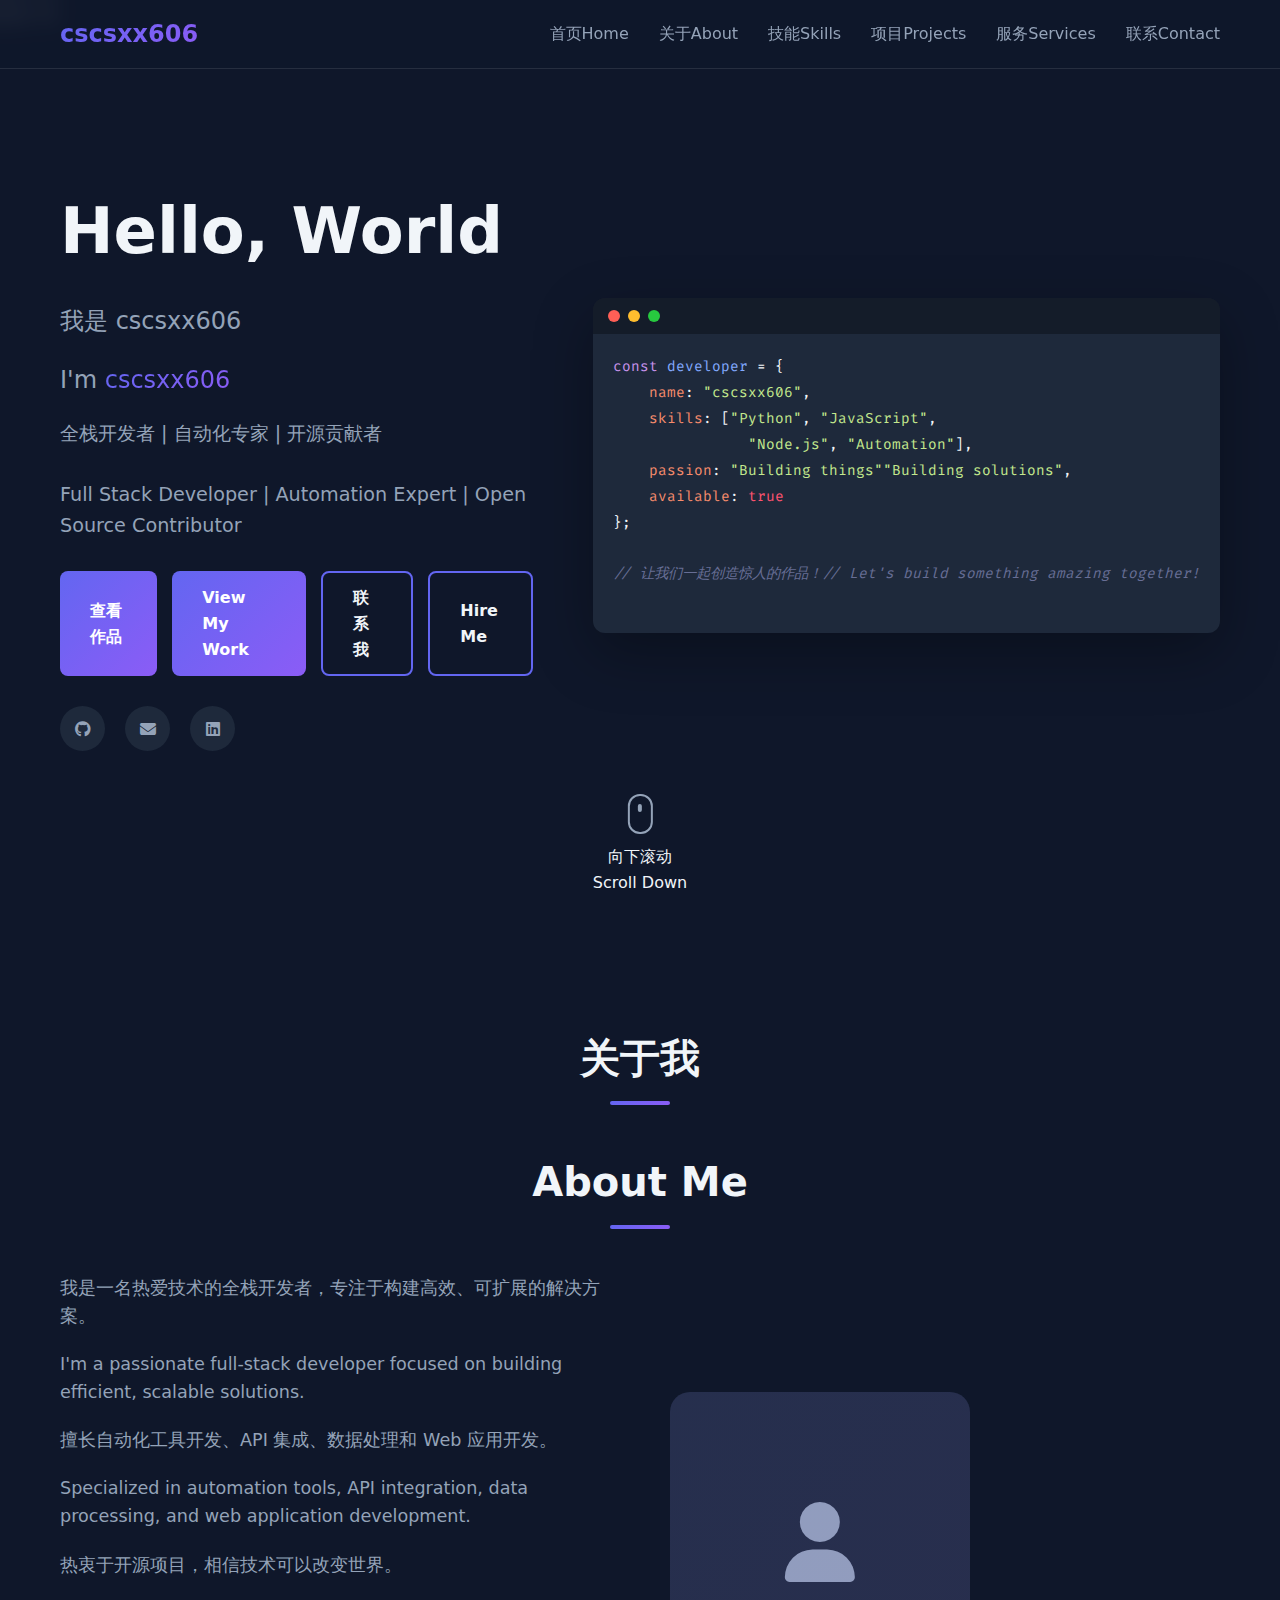
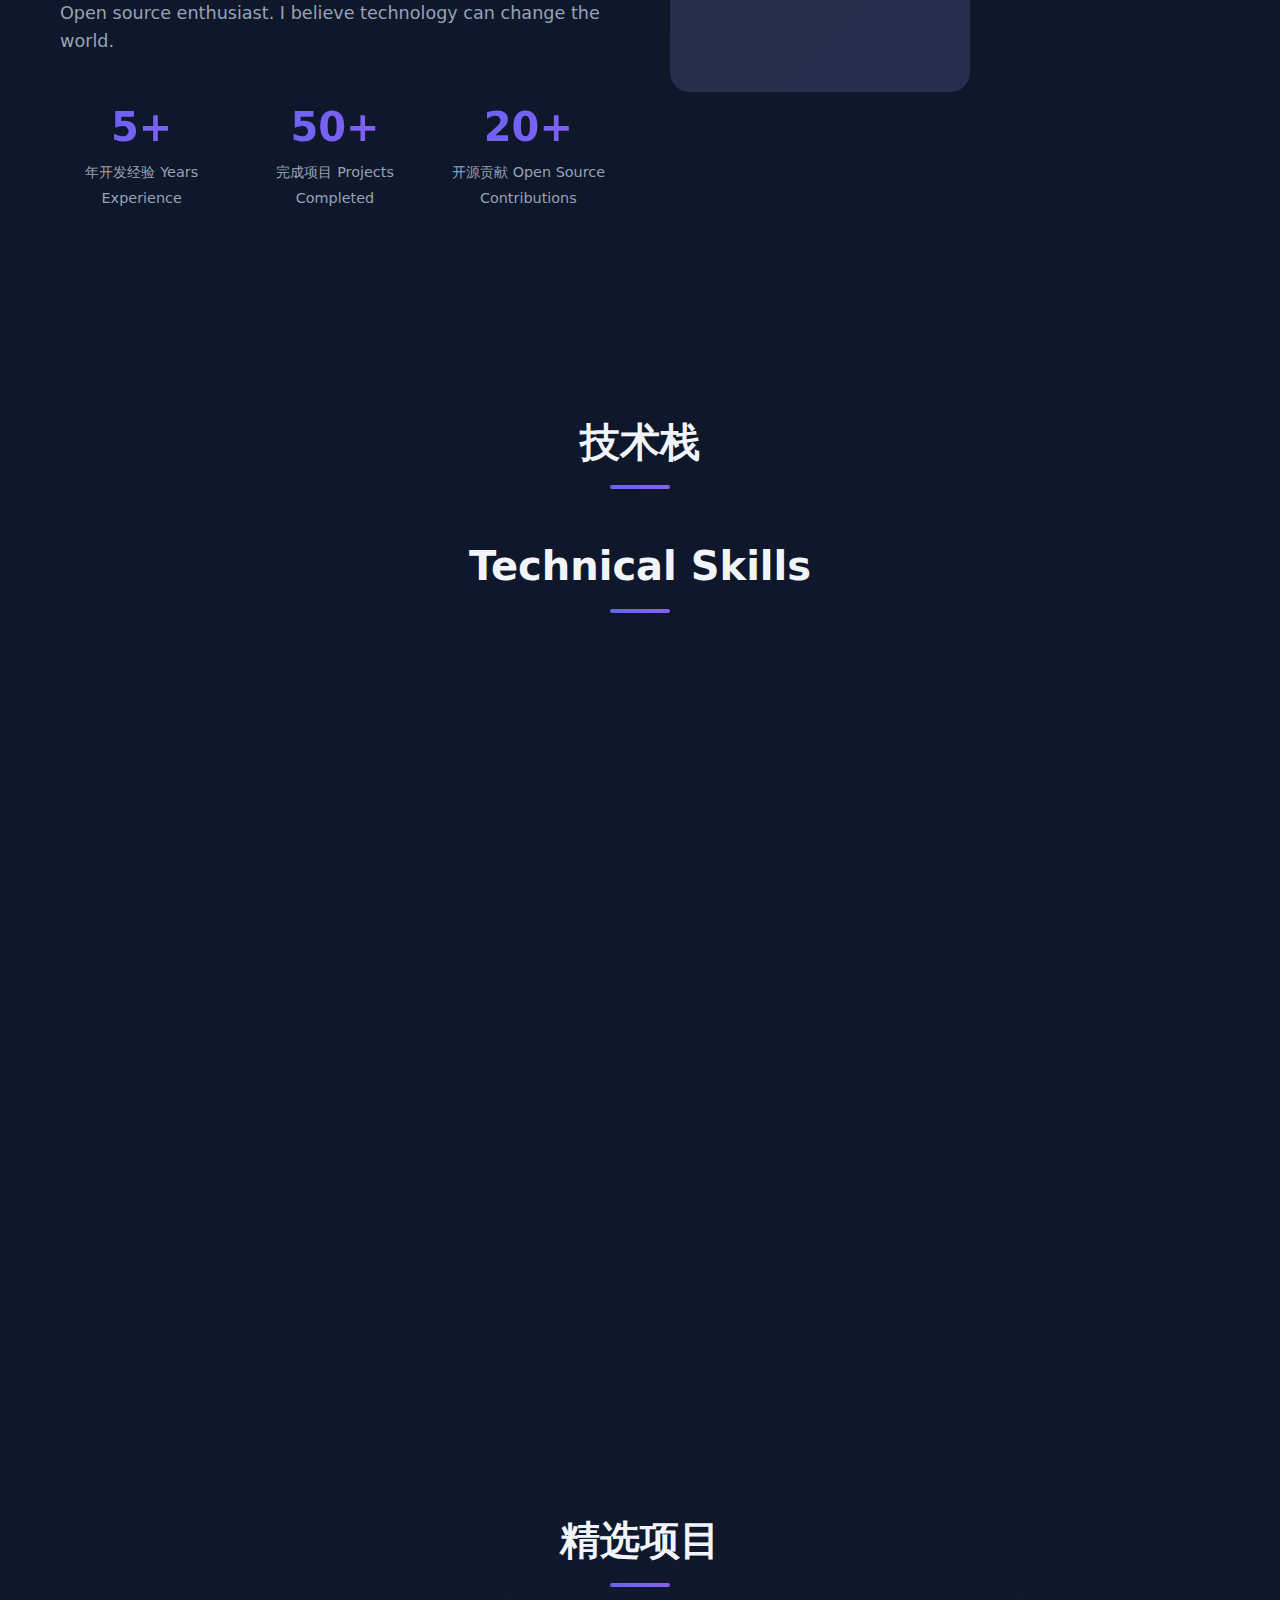
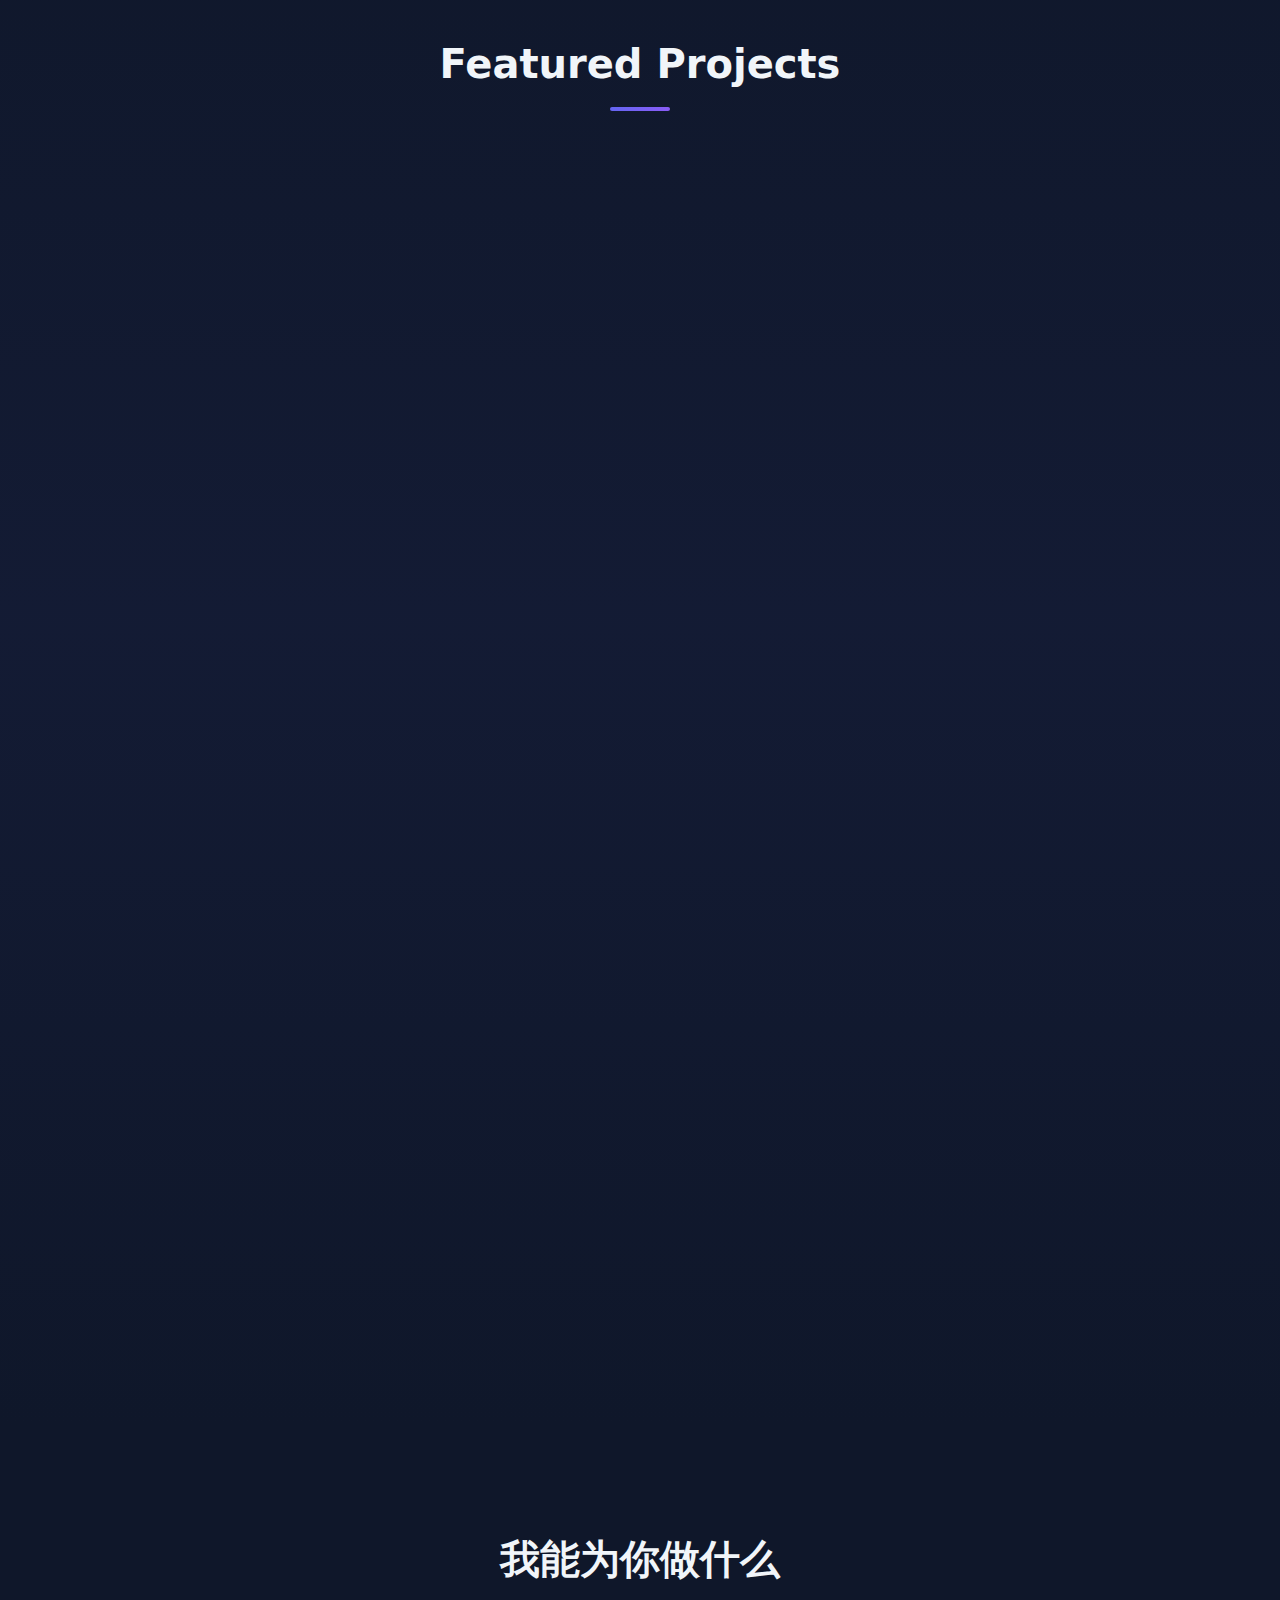
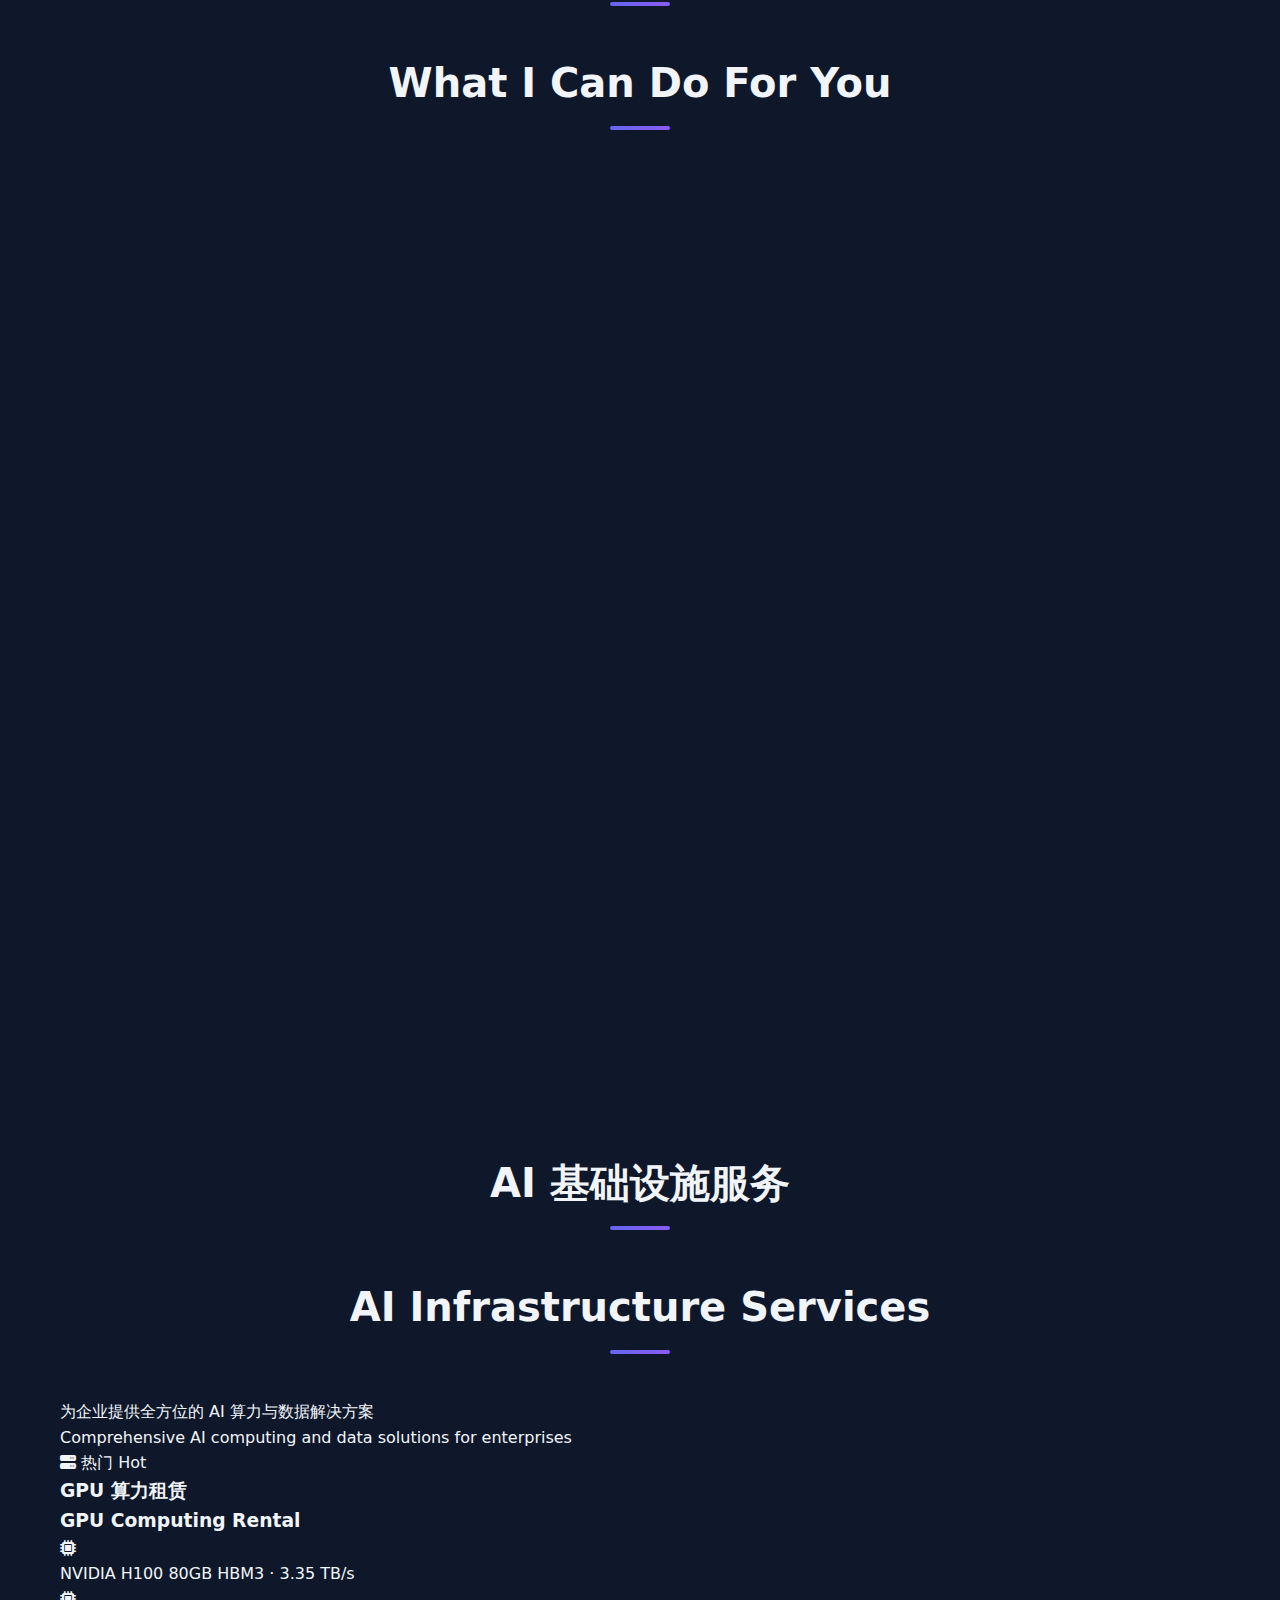
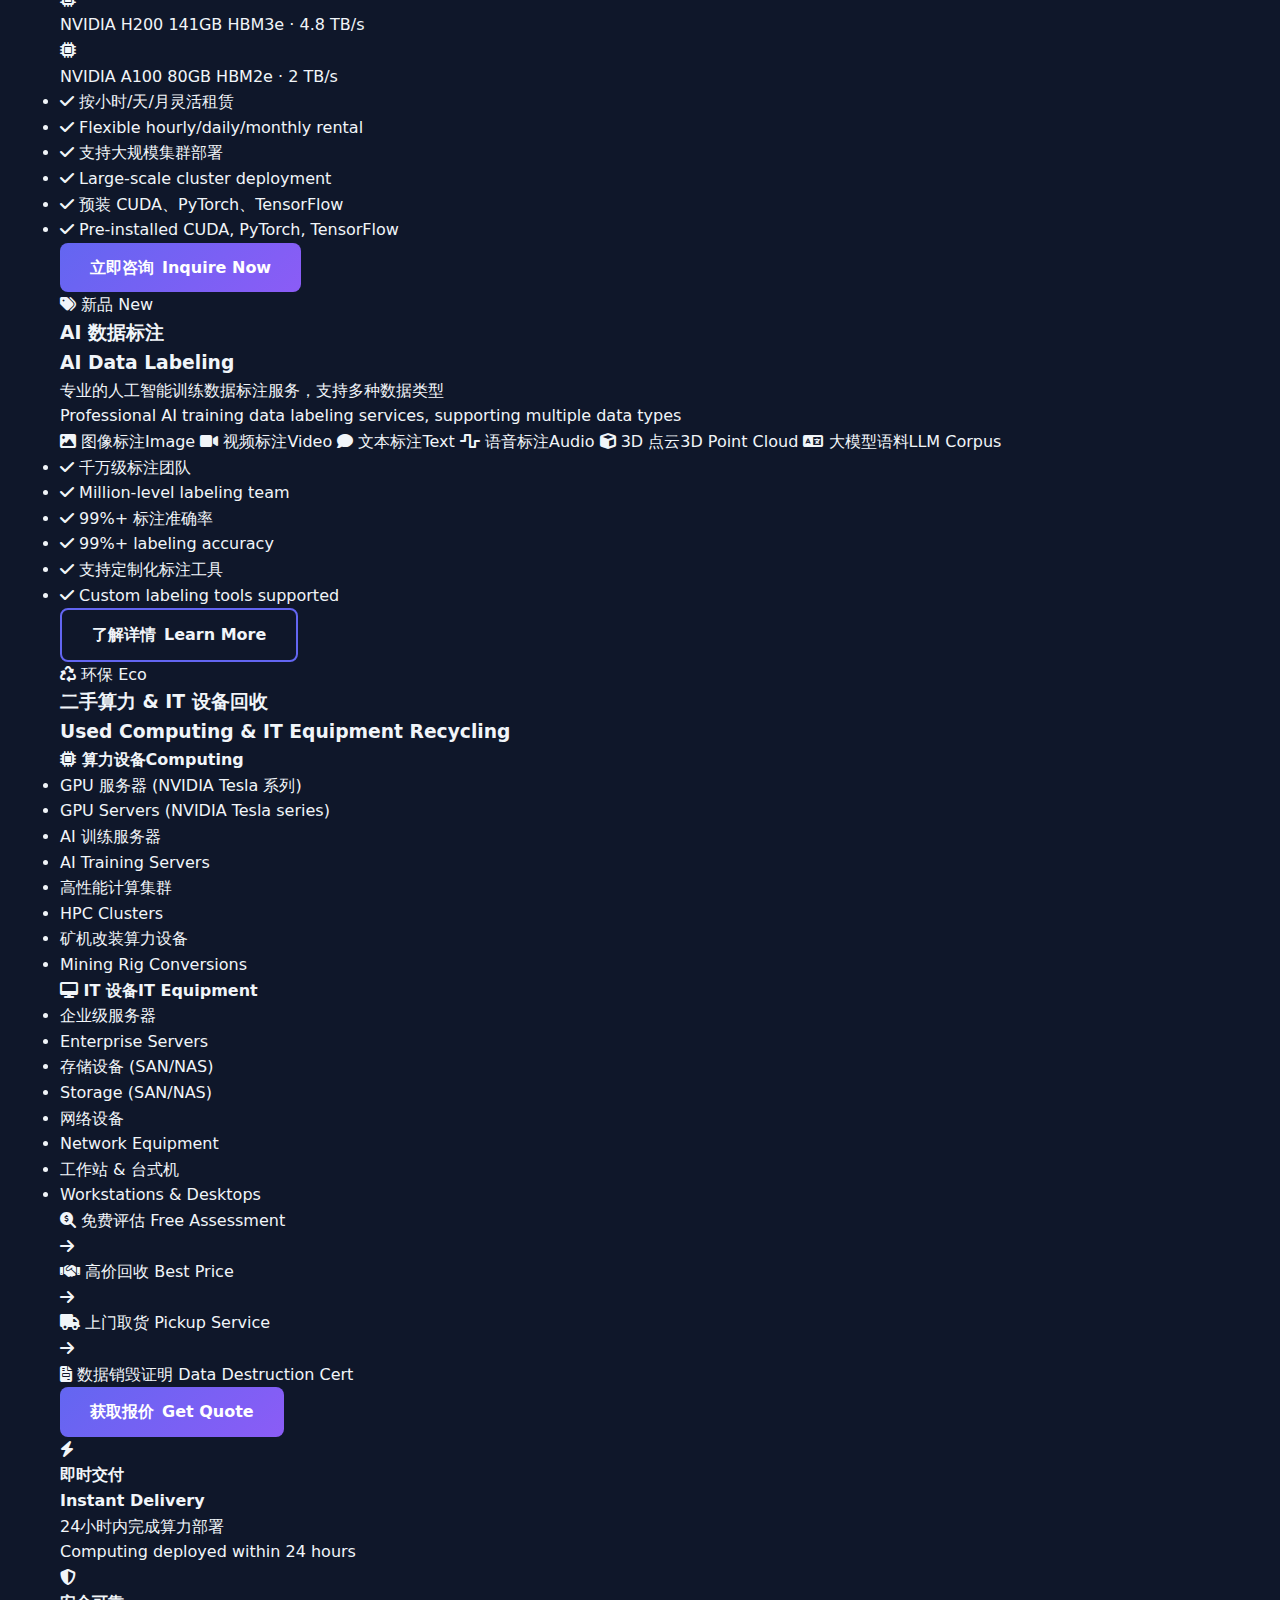
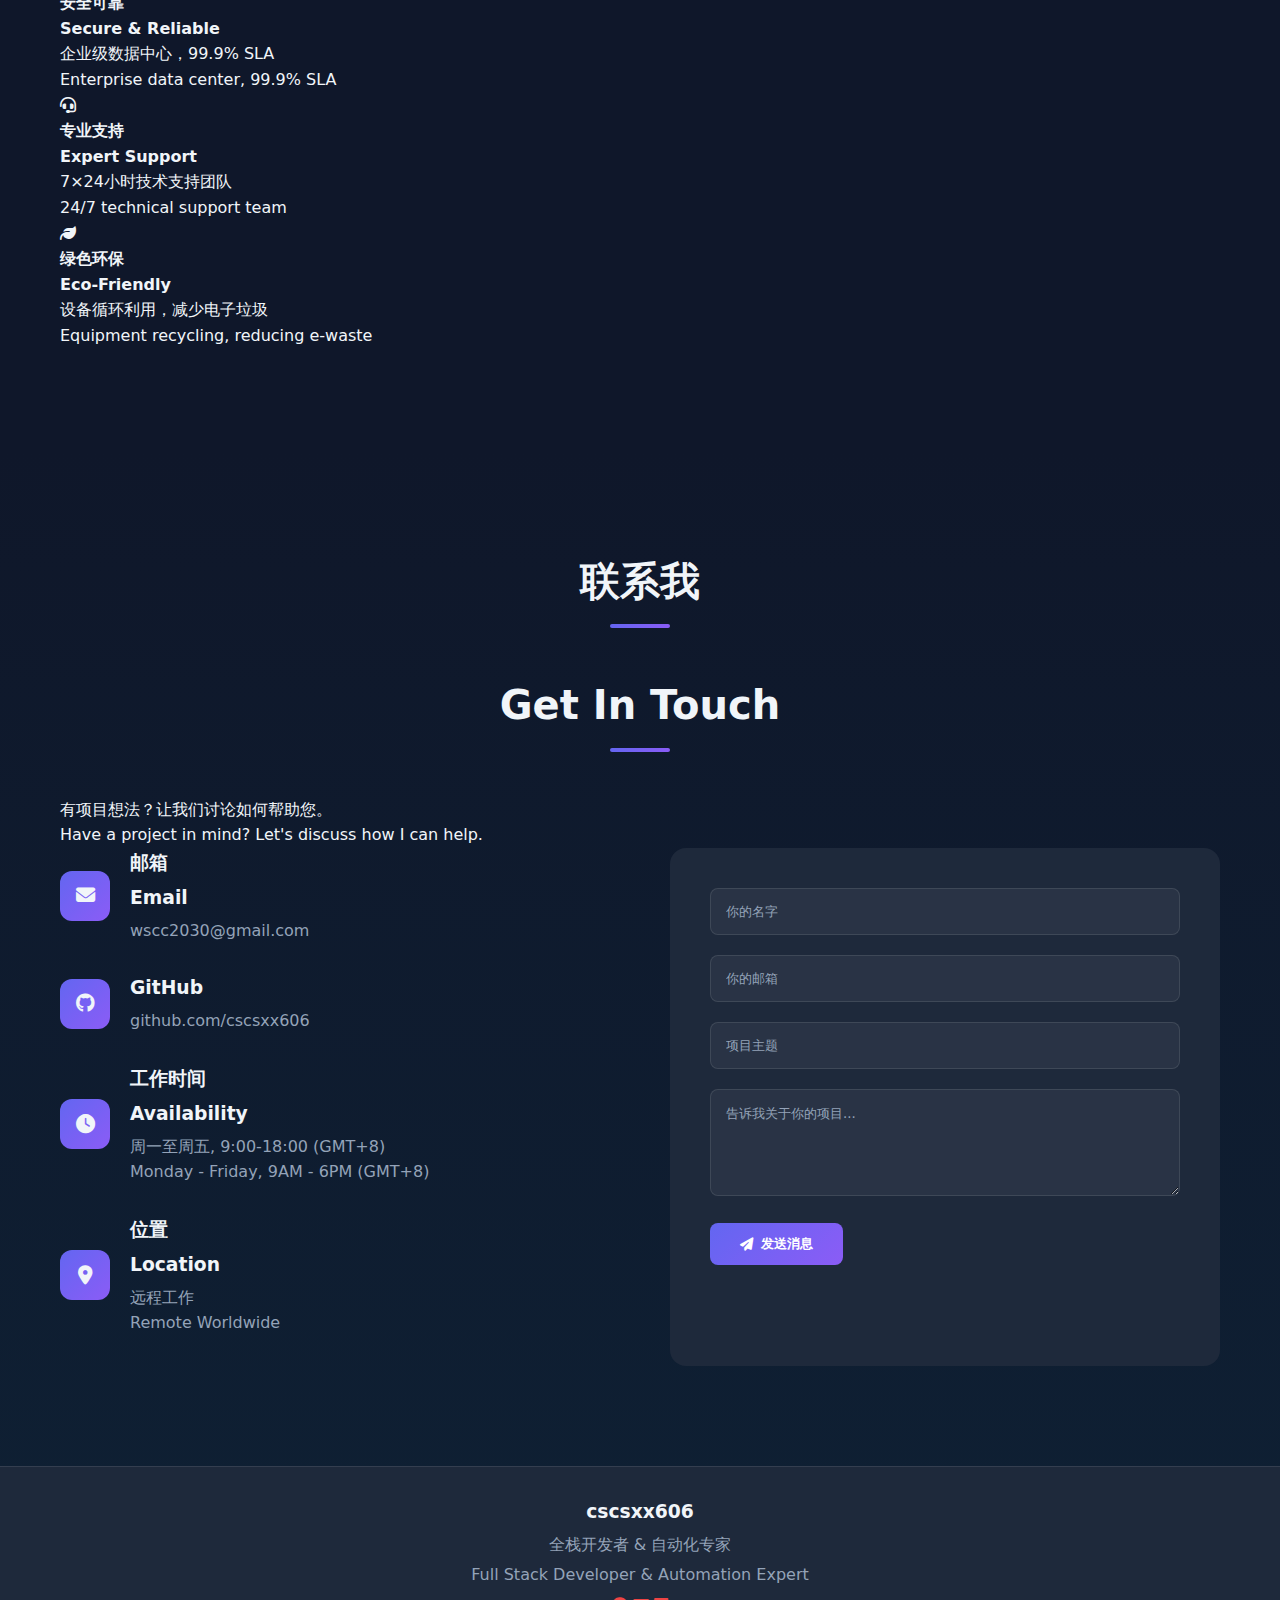
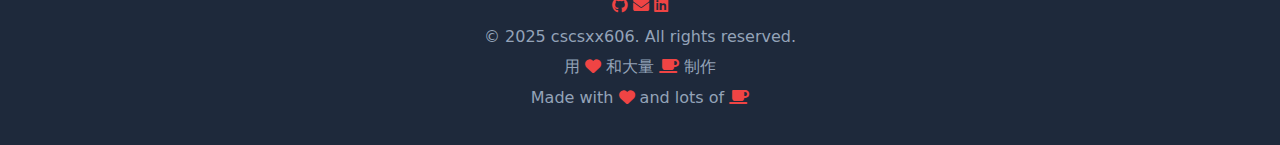
<file: index.html>
<!DOCTYPE html>
<html lang="zh">
<head>
    <meta charset="UTF-8">
    <meta name="viewport" content="width=device-width, initial-scale=1.0">
    <title>cscsxx606 | Full Stack Developer</title>
    <link rel="preconnect" href="https://fonts.googleapis.com">
    <link rel="preconnect" href="https://fonts.gstatic.com" crossorigin>
    <link href="https://fonts.googleapis.com/css2?family=Inter:wght@300;400;500;600;700;800&family=Fira+Code:wght@400;500&display=swap" rel="stylesheet">
    <link rel="stylesheet" href="style.css">
    <link rel="stylesheet" href="https://cdnjs.cloudflare.com/ajax/libs/font-awesome/6.4.0/css/all.min.css">
</head>
<body>
    <!-- 语言切换标签 -->
    <div class="lang-tabs">
        <button class="lang-tab active" onclick="switchLang('zh')">中文</button>
        <button class="lang-tab" onclick="switchLang('en')">EN</button>
    </div>

    <!-- 导航 -->
    <nav class="navbar">
        <div class="container">
            <div class="logo">cscsxx606</div>
            <ul class="nav-links">
                <li><a href="#home" data-lang="zh" class="active">首页</a><a href="#home" data-lang="en">Home</a></li>
                <li><a href="#about" data-lang="zh" class="active">关于</a><a href="#about" data-lang="en">About</a></li>
                <li><a href="#skills" data-lang="zh" class="active">技能</a><a href="#skills" data-lang="en">Skills</a></li>
                <li><a href="#projects" data-lang="zh" class="active">项目</a><a href="#projects" data-lang="en">Projects</a></li>
                <li><a href="#services" data-lang="zh" class="active">服务</a><a href="#services" data-lang="en">Services</a></li>
                <li><a href="#contact" data-lang="zh" class="active">联系</a><a href="#contact" data-lang="en">Contact</a></li>
            </ul>
            <div class="hamburger">
                <span></span>
                <span></span>
                <span></span>
            </div>
        </div>
    </nav>

    <!-- Hero 区域 -->
    <section id="home" class="hero">
        <div class="container">
            <div class="hero-content">
                <h1 class="glitch" data-text="Hello, World">Hello, World</h1>
                <p class="subtitle" data-lang="zh" class="active">我是 <span class="highlight">cscsxx606</span></p>
                <p class="subtitle" data-lang="en">I'm <span class="highlight">cscsxx606</span></p>
                <p class="description" data-lang="zh" class="active">全栈开发者 | 自动化专家 | 开源贡献者</p>
                <p class="description" data-lang="en">Full Stack Developer | Automation Expert | Open Source Contributor</p>
                <div class="hero-buttons">
                    <a href="#projects" class="btn btn-primary" data-lang="zh" class="active">查看作品</a>
                    <a href="#projects" class="btn btn-primary" data-lang="en">View My Work</a>
                    <a href="#contact" class="btn btn-secondary" data-lang="zh" class="active">联系我</a>
                    <a href="#contact" class="btn btn-secondary" data-lang="en">Hire Me</a>
                </div>
                <div class="social-links">
                    <a href="https://github.com/cscsxx606" target="_blank" title="GitHub"><i class="fab fa-github"></i></a>
                    <a href="mailto:wscc2030@gmail.com" title="Email"><i class="fas fa-envelope"></i></a>
                    <a href="#" target="_blank" title="LinkedIn"><i class="fab fa-linkedin"></i></a>
                </div>
            </div>
            <div class="hero-image">
                <div class="code-window">
                    <div class="window-header">
                        <div class="dot red"></div>
                        <div class="dot yellow"></div>
                        <div class="dot green"></div>
                    </div>
                    <pre class="code-content">
<span class="keyword">const</span> <span class="variable">developer</span> = {
    <span class="property">name</span>: <span class="string">"cscsxx606"</span>,
    <span class="property">skills</span>: [<span class="string">"Python"</span>, <span class="string">"JavaScript"</span>, 
               <span class="string">"Node.js"</span>, <span class="string">"Automation"</span>],
    <span class="property">passion</span>: <span class="string" data-lang="zh" class="active">"Building things"</span><span class="string" data-lang="en">"Building solutions"</span>,
    <span class="property">available</span>: <span class="boolean">true</span>
};

<span class="comment" data-lang="zh" class="active">// 让我们一起创造惊人的作品！</span><span class="comment" data-lang="en">// Let's build something amazing together!</span>
                    </pre>
                </div>
            </div>
        </div>
        <div class="scroll-indicator">
            <div class="mouse">
                <div class="wheel"></div>
            </div>
            <p data-lang="zh" class="active">向下滚动</p>
            <p data-lang="en">Scroll Down</p>
        </div>
    </section>

    <!-- 关于我 -->
    <section id="about" class="about">
        <div class="container">
            <h2 class="section-title" data-lang="zh" class="active">关于我</h2>
            <h2 class="section-title" data-lang="en">About Me</h2>
            <div class="about-content">
                <div class="about-text">
                    <p data-lang="zh" class="active">我是一名热爱技术的全栈开发者，专注于构建高效、可扩展的解决方案。</p>
                    <p data-lang="en">I'm a passionate full-stack developer focused on building efficient, scalable solutions.</p>
                    
                    <p data-lang="zh" class="active">擅长自动化工具开发、API 集成、数据处理和 Web 应用开发。</p>
                    <p data-lang="en">Specialized in automation tools, API integration, data processing, and web application development.</p>
                    
                    <p data-lang="zh" class="active">热衷于开源项目，相信技术可以改变世界。</p>
                    <p data-lang="en">Open source enthusiast. I believe technology can change the world.</p>
                    
                    <div class="stats">
                        <div class="stat-item">
                            <span class="stat-number">5+</span>
                            <span class="stat-label" data-lang="zh" class="active">年开发经验</span>
                            <span class="stat-label" data-lang="en">Years Experience</span>
                        </div>
                        <div class="stat-item">
                            <span class="stat-number">50+</span>
                            <span class="stat-label" data-lang="zh" class="active">完成项目</span>
                            <span class="stat-label" data-lang="en">Projects Completed</span>
                        </div>
                        <div class="stat-item">
                            <span class="stat-number">20+</span>
                            <span class="stat-label" data-lang="zh" class="active">开源贡献</span>
                            <span class="stat-label" data-lang="en">Open Source Contributions</span>
                        </div>
                    </div>
                </div>
                <div class="about-image">
                    <div class="image-frame">
                        <div class="placeholder-image">
                            <i class="fas fa-user"></i>
                        </div>
                    </div>
                </div>
            </div>
        </div>
    </section>

    <!-- 技能 -->
    <section id="skills" class="skills">
        <div class="container">
            <h2 class="section-title" data-lang="zh" class="active">技术栈</h2>
            <h2 class="section-title" data-lang="en">Technical Skills</h2>
            <div class="skills-grid">
                <div class="skill-card">
                    <i class="fab fa-python"></i>
                    <h3>Python</h3>
                    <p data-lang="zh" class="active">爬虫、自动化、数据分析、API 开发</p>
                    <p data-lang="en">Web scraping, automation, data analysis, API development</p>
                    <div class="skill-level">
                        <div class="skill-bar" style="width: 95%"></div>
                    </div>
                </div>
                <div class="skill-card">
                    <i class="fab fa-js"></i>
                    <h3>JavaScript/Node.js</h3>
                    <p data-lang="zh" class="active">后端开发、工具脚本、自动化</p>
                    <p data-lang="en">Backend development, tool scripting, automation</p>
                    <div class="skill-level">
                        <div class="skill-bar" style="width: 90%"></div>
                    </div>
                </div>
                <div class="skill-card">
                    <i class="fas fa-database"></i>
                    <h3 data-lang="zh" class="active">数据库</h3>
                    <h3 data-lang="en">Databases</h3>
                    <p data-lang="zh" class="active">MySQL、MongoDB、Redis</p>
                    <p data-lang="en">MySQL, MongoDB, Redis, data modeling</p>
                    <div class="skill-level">
                        <div class="skill-bar" style="width: 85%"></div>
                    </div>
                </div>
                <div class="skill-card">
                    <i class="fab fa-docker"></i>
                    <h3>DevOps</h3>
                    <p data-lang="zh" class="active">Docker、CI/CD、Linux</p>
                    <p data-lang="en">Docker, CI/CD, Linux, cloud deployment</p>
                    <div class="skill-level">
                        <div class="skill-bar" style="width: 80%"></div>
                    </div>
                </div>
                <div class="skill-card">
                    <i class="fas fa-robot"></i>
                    <h3 data-lang="zh" class="active">自动化</h3>
                    <h3 data-lang="en">Automation</h3>
                    <p data-lang="zh" class="active">爬虫、RPA、定时任务</p>
                    <p data-lang="en">Web scraping, RPA, scheduled tasks, bots</p>
                    <div class="skill-level">
                        <div class="skill-bar" style="width: 95%"></div>
                    </div>
                </div>
                <div class="skill-card">
                    <i class="fab fa-git-alt"></i>
                    <h3 data-lang="zh" class="active">版本控制</h3>
                    <h3 data-lang="en">Version Control</h3>
                    <p data-lang="zh" class="active">Git、GitHub、协作开发</p>
                    <p data-lang="en">Git, GitHub, collaborative development</p>
                    <div class="skill-level">
                        <div class="skill-bar" style="width: 90%"></div>
                    </div>
                </div>
            </div>
        </div>
    </section>

    <!-- 项目展示 -->
    <section id="projects" class="projects">
        <div class="container">
            <h2 class="section-title" data-lang="zh" class="active">精选项目</h2>
            <h2 class="section-title" data-lang="en">Featured Projects</h2>
            <div class="projects-grid">
                <div class="project-card">
                    <div class="project-image">
                        <div class="project-icon"><i class="fas fa-search"></i></div>
                    </div>
                    <div class="project-content">
                        <h3>百度搜索 API</h3>
                        <p data-lang="zh" class="active">Python 封装的百度搜索 API，支持网页、图片、新闻、视频搜索。</p>
                        <p data-lang="en">Python wrapper for Baidu search API supporting web, image, news, and video search.</p>
                        <div class="project-tags">
                            <span class="tag">Python</span>
                            <span class="tag">API</span>
                            <span class="tag" data-lang="zh" class="active">爬虫</span>
                            <span class="tag" data-lang="en">Web Scraping</span>
                        </div>
                        <div class="project-links">
                            <a href="https://github.com/cscsxx606/baidu-search-api" target="_blank" class="btn btn-small">
                                <i class="fab fa-github"></i> <span data-lang="zh" class="active">源码</span><span data-lang="en">Source</span>
                            </a>
                        </div>
                    </div>
                </div>

                <div class="project-card">
                    <div class="project-image">
                        <div class="project-icon"><i class="fas fa-newspaper"></i></div>
                    </div>
                    <div class="project-content">
                        <h3 data-lang="zh" class="active">财经新闻推送</h3>
                        <h3 data-lang="en">Financial News Aggregator</h3>
                        <p data-lang="zh" class="active">自动化财经新闻采集与推送系统，支持多数据源、智能去重。</p>
                        <p data-lang="en">Automated financial news collection with multi-source support and smart deduplication.</p>
                        <div class="project-tags">
                            <span class="tag">Node.js</span>
                            <span class="tag" data-lang="zh" class="active">自动化</span>
                            <span class="tag" data-lang="en">Automation</span>
                        </div>
                        <div class="project-links">
                            <a href="#" class="btn btn-small">
                                <i class="fab fa-github"></i> <span data-lang="zh" class="active">源码</span><span data-lang="en">Source</span>
                            </a>
                        </div>
                    </div>
                </div>

                <div class="project-card">
                    <div class="project-image">
                        <div class="project-icon"><i class="fas fa-robot"></i></div>
                    </div>
                    <div class="project-content">
                        <h3 data-lang="zh" class="active">智能助手系统</h3>
                        <h3 data-lang="en">AI Assistant System</h3>
                        <p data-lang="zh" class="active">基于 OpenClaw 的智能助手，集成多平台消息、任务自动化。</p>
                        <p data-lang="en">Intelligent assistant based on OpenClaw with multi-platform messaging and task automation.</p>
                        <div class="project-tags">
                            <span class="tag">AI</span>
                            <span class="tag" data-lang="zh" class="active">自动化</span>
                            <span class="tag" data-lang="en">Automation</span>
                        </div>
                        <div class="project-links">
                            <a href="#" class="btn btn-small">
                                <i class="fab fa-github"></i> <span data-lang="zh" class="active">源码</span><span data-lang="en">Source</span>
                            </a>
                        </div>
                    </div>
                </div>

                <div class="project-card">
                    <div class="project-image">
                        <div class="project-icon"><i class="fas fa-shield-alt"></i></div>
                    </div>
                    <div class="project-content">
                        <h3 data-lang="zh" class="active">SSL 证书监控</h3>
                        <h3 data-lang="en">SSL Certificate Monitor</h3>
                        <p data-lang="zh" class="active">自动化 SSL 证书过期监控工具，支持批量检查、到期提醒。</p>
                        <p data-lang="en">Automated SSL certificate expiration monitoring with batch checking and alerts.</p>
                        <div class="project-tags">
                            <span class="tag">Python</span>
                            <span class="tag" data-lang="zh" class="active">安全</span>
                            <span class="tag" data-lang="en">Security</span>
                        </div>
                        <div class="project-links">
                            <a href="#" class="btn btn-small">
                                <i class="fab fa-github"></i> <span data-lang="zh" class="active">源码</span><span data-lang="en">Source</span>
                            </a>
                        </div>
                    </div>
                </div>
            </div>
        </div>
    </section>

    <!-- 服务 -->
    <section id="services" class="services">
        <div class="container">
            <h2 class="section-title" data-lang="zh" class="active">我能为你做什么</h2>
            <h2 class="section-title" data-lang="en">What I Can Do For You</h2>
            <div class="services-grid">
                <div class="service-card">
                    <i class="fas fa-code"></i>
                    <h3 data-lang="zh" class="active">定制开发</h3>
                    <h3 data-lang="en">Custom Development</h3>
                    <p data-lang="zh" class="active">根据需求开发专属工具、脚本、API</p>
                    <p data-lang="en">Build custom tools, scripts, and APIs tailored to your needs</p>
                </div>
                <div class="service-card">
                    <i class="fas fa-bug"></i>
                    <h3 data-lang="zh" class="active">Bug 修复</h3>
                    <h3 data-lang="en">Bug Fixing</h3>
                    <p data-lang="zh" class="active">快速定位并修复代码问题</p>
                    <p data-lang="en">Quickly identify and resolve code issues in your projects</p>
                </div>
                <div class="service-card">
                    <i class="fas fa-cogs"></i>
                    <h3 data-lang="zh" class="active">自动化</h3>
                    <h3 data-lang="en">Automation</h3>
                    <p data-lang="zh" class="active">工作流程自动化，提升效率</p>
                    <p data-lang="en">Automate workflows and repetitive tasks to boost productivity</p>
                </div>
                <div class="service-card">
                    <i class="fas fa-database"></i>
                    <h3 data-lang="zh" class="active">数据处理</h3>
                    <h3 data-lang="en">Data Processing</h3>
                    <p data-lang="zh" class="active">爬虫、数据清洗、分析</p>
                    <p data-lang="en">Web scraping, data cleaning, analysis, and visualization</p>
                </div>
                <div class="service-card">
                    <i class="fas fa-plug"></i>
                    <h3 data-lang="zh" class="active">API 集成</h3>
                    <h3 data-lang="en">API Integration</h3>
                    <p data-lang="zh" class="active">连接和集成第三方 API 到您的系统</p>
                    <p data-lang="en">Connect and integrate third-party APIs into your systems</p>
                </div>
                <div class="service-card">
                    <i class="fas fa-tools"></i>
                    <h3 data-lang="zh" class="active">DevOps</h3>
                    <h3 data-lang="en">DevOps</h3>
                    <p data-lang="zh" class="active">Docker 容器化、CI/CD 流水线、部署</p>
                    <p data-lang="en">Docker containerization, CI/CD pipelines, deployment</p>
                </div>
            </div>
        </div>
    </section>

    <!-- AI 基础设施服务 -->
    <section id="ai-services" class="ai-services">
        <div class="container">
            <h2 class="section-title" data-lang="zh" class="active">AI 基础设施服务</h2>
            <h2 class="section-title" data-lang="en">AI Infrastructure Services</h2>
            <p class="section-subtitle" data-lang="zh" class="active">为企业提供全方位的 AI 算力与数据解决方案</p>
            <p class="section-subtitle" data-lang="en">Comprehensive AI computing and data solutions for enterprises</p>
            
            <div class="ai-services-grid">
                <!-- GPU 算力租赁 -->
                <div class="ai-service-card featured">
                    <div class="ai-service-header">
                        <i class="fas fa-server"></i>
                        <span class="badge hot" data-lang="zh" class="active">热门</span>
                        <span class="badge hot" data-lang="en">Hot</span>
                    </div>
                    <h3 data-lang="zh" class="active">GPU 算力租赁</h3>
                    <h3 data-lang="en">GPU Computing Rental</h3>
                    <div class="gpu-specs">
                        <div class="gpu-item">
                            <i class="fas fa-microchip"></i>
                            <div class="gpu-info">
                                <span class="gpu-name">NVIDIA H100</span>
                                <span class="gpu-detail">80GB HBM3 · 3.35 TB/s</span>
                            </div>
                        </div>
                        <div class="gpu-item">
                            <i class="fas fa-microchip"></i>
                            <div class="gpu-info">
                                <span class="gpu-name">NVIDIA H200</span>
                                <span class="gpu-detail">141GB HBM3e · 4.8 TB/s</span>
                            </div>
                        </div>
                        <div class="gpu-item">
                            <i class="fas fa-microchip"></i>
                            <div class="gpu-info">
                                <span class="gpu-name">NVIDIA A100</span>
                                <span class="gpu-detail">80GB HBM2e · 2 TB/s</span>
                            </div>
                        </div>
                    </div>
                    <ul class="ai-service-features">
                        <li data-lang="zh" class="active"><i class="fas fa-check"></i> 按小时/天/月灵活租赁</li>
                        <li data-lang="en"><i class="fas fa-check"></i> Flexible hourly/daily/monthly rental</li>
                        <li data-lang="zh" class="active"><i class="fas fa-check"></i> 支持大规模集群部署</li>
                        <li data-lang="en"><i class="fas fa-check"></i> Large-scale cluster deployment</li>
                        <li data-lang="zh" class="active"><i class="fas fa-check"></i> 预装 CUDA、PyTorch、TensorFlow</li>
                        <li data-lang="en"><i class="fas fa-check"></i> Pre-installed CUDA, PyTorch, TensorFlow</li>
                    </ul>
                    <a href="#contact" class="btn btn-primary">
                        <span data-lang="zh" class="active">立即咨询</span>
                        <span data-lang="en">Inquire Now</span>
                    </a>
                </div>

                <!-- AI 数据标注 -->
                <div class="ai-service-card">
                    <div class="ai-service-header">
                        <i class="fas fa-tags"></i>
                        <span class="badge new" data-lang="zh" class="active">新品</span>
                        <span class="badge new" data-lang="en">New</span>
                    </div>
                    <h3 data-lang="zh" class="active">AI 数据标注</h3>
                    <h3 data-lang="en">AI Data Labeling</h3>
                    <p data-lang="zh" class="active">专业的人工智能训练数据标注服务，支持多种数据类型</p>
                    <p data-lang="en">Professional AI training data labeling services, supporting multiple data types</p>
                    <div class="data-types">
                        <span class="data-tag"><i class="fas fa-image"></i> <span data-lang="zh" class="active">图像标注</span><span data-lang="en">Image</span></span>
                        <span class="data-tag"><i class="fas fa-video"></i> <span data-lang="zh" class="active">视频标注</span><span data-lang="en">Video</span></span>
                        <span class="data-tag"><i class="fas fa-comment"></i> <span data-lang="zh" class="active">文本标注</span><span data-lang="en">Text</span></span>
                        <span class="data-tag"><i class="fas fa-wave-square"></i> <span data-lang="zh" class="active">语音标注</span><span data-lang="en">Audio</span></span>
                        <span class="data-tag"><i class="fas fa-cube"></i> <span data-lang="zh" class="active">3D 点云</span><span data-lang="en">3D Point Cloud</span></span>
                        <span class="data-tag"><i class="fas fa-language"></i> <span data-lang="zh" class="active">大模型语料</span><span data-lang="en">LLM Corpus</span></span>
                    </div>
                    <ul class="ai-service-features">
                        <li data-lang="zh" class="active"><i class="fas fa-check"></i> 千万级标注团队</li>
                        <li data-lang="en"><i class="fas fa-check"></i> Million-level labeling team</li>
                        <li data-lang="zh" class="active"><i class="fas fa-check"></i> 99%+ 标注准确率</li>
                        <li data-lang="en"><i class="fas fa-check"></i> 99%+ labeling accuracy</li>
                        <li data-lang="zh" class="active"><i class="fas fa-check"></i> 支持定制化标注工具</li>
                        <li data-lang="en"><i class="fas fa-check"></i> Custom labeling tools supported</li>
                    </ul>
                    <a href="#contact" class="btn btn-secondary">
                        <span data-lang="zh" class="active">了解详情</span>
                        <span data-lang="en">Learn More</span>
                    </a>
                </div>

                <!-- 二手设备回收 -->
                <div class="ai-service-card wide">
                    <div class="ai-service-header">
                        <i class="fas fa-recycle"></i>
                        <span class="badge eco" data-lang="zh" class="active">环保</span>
                        <span class="badge eco" data-lang="en">Eco</span>
                    </div>
                    <h3 data-lang="zh" class="active">二手算力 & IT 设备回收</h3>
                    <h3 data-lang="en">Used Computing & IT Equipment Recycling</h3>
                    <div class="recycle-grid">
                        <div class="recycle-category">
                            <h4><i class="fas fa-microchip"></i> <span data-lang="zh" class="active">算力设备</span><span data-lang="en">Computing</span></h4>
                            <ul>
                                <li data-lang="zh" class="active">GPU 服务器 (NVIDIA Tesla 系列)</li>
                                <li data-lang="en">GPU Servers (NVIDIA Tesla series)</li>
                                <li data-lang="zh" class="active">AI 训练服务器</li>
                                <li data-lang="en">AI Training Servers</li>
                                <li data-lang="zh" class="active">高性能计算集群</li>
                                <li data-lang="en">HPC Clusters</li>
                                <li data-lang="zh" class="active">矿机改装算力设备</li>
                                <li data-lang="en">Mining Rig Conversions</li>
                            </ul>
                        </div>
                        <div class="recycle-category">
                            <h4><i class="fas fa-desktop"></i> <span data-lang="zh" class="active">IT 设备</span><span data-lang="en">IT Equipment</span></h4>
                            <ul>
                                <li data-lang="zh" class="active">企业级服务器</li>
                                <li data-lang="en">Enterprise Servers</li>
                                <li data-lang="zh" class="active">存储设备 (SAN/NAS)</li>
                                <li data-lang="en">Storage (SAN/NAS)</li>
                                <li data-lang="zh" class="active">网络设备</li>
                                <li data-lang="en">Network Equipment</li>
                                <li data-lang="zh" class="active">工作站 & 台式机</li>
                                <li data-lang="en">Workstations & Desktops</li>
                            </ul>
                        </div>
                    </div>
                    <div class="recycle-process">
                        <div class="process-step">
                            <i class="fas fa-search-dollar"></i>
                            <span data-lang="zh" class="active">免费评估</span>
                            <span data-lang="en">Free Assessment</span>
                        </div>
                        <i class="fas fa-arrow-right process-arrow"></i>
                        <div class="process-step">
                            <i class="fas fa-handshake"></i>
                            <span data-lang="zh" class="active">高价回收</span>
                            <span data-lang="en">Best Price</span>
                        </div>
                        <i class="fas fa-arrow-right process-arrow"></i>
                        <div class="process-step">
                            <i class="fas fa-truck"></i>
                            <span data-lang="zh" class="active">上门取货</span>
                            <span data-lang="en">Pickup Service</span>
                        </div>
                        <i class="fas fa-arrow-right process-arrow"></i>
                        <div class="process-step">
                            <i class="fas fa-file-invoice"></i>
                            <span data-lang="zh" class="active">数据销毁证明</span>
                            <span data-lang="en">Data Destruction Cert</span>
                        </div>
                    </div>
                    <a href="#contact" class="btn btn-primary">
                        <span data-lang="zh" class="active">获取报价</span>
                        <span data-lang="en">Get Quote</span>
                    </a>
                </div>
            </div>

            <!-- 优势亮点 -->
            <div class="ai-advantages">
                <div class="advantage-item">
                    <i class="fas fa-bolt"></i>
                    <h4 data-lang="zh" class="active">即时交付</h4>
                    <h4 data-lang="en">Instant Delivery</h4>
                    <p data-lang="zh" class="active">24小时内完成算力部署</p>
                    <p data-lang="en">Computing deployed within 24 hours</p>
                </div>
                <div class="advantage-item">
                    <i class="fas fa-shield-alt"></i>
                    <h4 data-lang="zh" class="active">安全可靠</h4>
                    <h4 data-lang="en">Secure & Reliable</h4>
                    <p data-lang="zh" class="active">企业级数据中心，99.9% SLA</p>
                    <p data-lang="en">Enterprise data center, 99.9% SLA</p>
                </div>
                <div class="advantage-item">
                    <i class="fas fa-headset"></i>
                    <h4 data-lang="zh" class="active">专业支持</h4>
                    <h4 data-lang="en">Expert Support</h4>
                    <p data-lang="zh" class="active">7×24小时技术支持团队</p>
                    <p data-lang="en">24/7 technical support team</p>
                </div>
                <div class="advantage-item">
                    <i class="fas fa-leaf"></i>
                    <h4 data-lang="zh" class="active">绿色环保</h4>
                    <h4 data-lang="en">Eco-Friendly</h4>
                    <p data-lang="zh" class="active">设备循环利用，减少电子垃圾</p>
                    <p data-lang="en">Equipment recycling, reducing e-waste</p>
                </div>
            </div>
        </div>
    </section>

    <!-- 联系 -->
    <section id="contact" class="contact">
        <div class="container">
            <h2 class="section-title" data-lang="zh" class="active">联系我</h2>
            <h2 class="section-title" data-lang="en">Get In Touch</h2>
            <p class="section-subtitle" data-lang="zh" class="active">有项目想法？让我们讨论如何帮助您。</p>
            <p class="section-subtitle" data-lang="en">Have a project in mind? Let's discuss how I can help.</p>
            <div class="contact-content">
                <div class="contact-info">
                    <div class="contact-item">
                        <i class="fas fa-envelope"></i>
                        <div>
                            <h3 data-lang="zh" class="active">邮箱</h3>
                            <h3 data-lang="en">Email</h3>
                            <p>wscc2030@gmail.com</p>
                        </div>
                    </div>
                    <div class="contact-item">
                        <i class="fab fa-github"></i>
                        <div>
                            <h3>GitHub</h3>
                            <p>github.com/cscsxx606</p>
                        </div>
                    </div>
                    <div class="contact-item">
                        <i class="fas fa-clock"></i>
                        <div>
                            <h3 data-lang="zh" class="active">工作时间</h3>
                            <h3 data-lang="en">Availability</h3>
                            <p data-lang="zh" class="active">周一至周五, 9:00-18:00 (GMT+8)</p>
                            <p data-lang="en">Monday - Friday, 9AM - 6PM (GMT+8)</p>
                        </div>
                    </div>
                    <div class="contact-item">
                        <i class="fas fa-map-marker-alt"></i>
                        <div>
                            <h3 data-lang="zh" class="active">位置</h3>
                            <h3 data-lang="en">Location</h3>
                            <p data-lang="zh" class="active">远程工作</p>
                            <p data-lang="en">Remote Worldwide</p>
                        </div>
                    </div>
                </div>
                <form class="contact-form" action="https://forminit.com/f/b6ys0b3aqxa" method="POST">
                    <!-- 表单字段 -->
                    <input type="text" name="name" placeholder="你的名字" required>
                    <input type="email" name="email" placeholder="你的邮箱" required>
                    <input type="text" name="subject" placeholder="项目主题" required>
                    <textarea name="message" placeholder="告诉我关于你的项目..." rows="5" required></textarea>
                    <button type="submit" class="btn btn-primary">
                        <i class="fas fa-paper-plane"></i> 发送消息
                    </button>
                </form>
            </div>
        </div>
    </section>

    <!-- 页脚 -->
    <footer class="footer">
        <div class="container">
            <div class="footer-content">
                <div class="footer-brand">
                    <h3>cscsxx606</h3>
                    <p data-lang="zh" class="active">全栈开发者 & 自动化专家</p>
                    <p data-lang="en">Full Stack Developer & Automation Expert</p>
                </div>
                <div class="footer-links">
                    <a href="https://github.com/cscsxx606" target="_blank"><i class="fab fa-github"></i></a>
                    <a href="mailto:wscc2030@gmail.com"><i class="fas fa-envelope"></i></a>
                    <a href="#" target="_blank"><i class="fab fa-linkedin"></i></a>
                </div>
            </div>
            <div class="footer-bottom">
                <p>&copy; 2025 cscsxx606. All rights reserved.</p>
                <p data-lang="zh" class="active">用 <i class="fas fa-heart"></i> 和大量 <i class="fas fa-coffee"></i> 制作</p>
                <p data-lang="en">Made with <i class="fas fa-heart"></i> and lots of <i class="fas fa-coffee"></i></p>
            </div>
        </div>
    </footer>

    <script src="script.js"></script>
    <script>
        // 语言切换功能
        function switchLang(lang) {
            // 更新标签状态
            document.querySelectorAll('.lang-tab').forEach(tab => {
                tab.classList.remove('active');
            });
            event.target.classList.add('active');

            // 切换所有语言元素
            document.querySelectorAll('[data-lang]').forEach(el => {
                if (el.getAttribute('data-lang') === lang) {
                    el.classList.add('active');
                } else {
                    el.classList.remove('active');
                }
            });

            // 更新表单 placeholder
            const formPlaceholders = {
                zh: {
                    name: '你的名字',
                    email: '你的邮箱',
                    subject: '项目主题',
                    message: '告诉我关于你的项目...',
                    submit: '发送消息'
                },
                en: {
                    name: 'Your Name',
                    email: 'Your Email',
                    subject: 'Project Subject',
                    message: 'Tell me about your project...',
                    submit: 'Send Message'
                }
            };

            const placeholders = formPlaceholders[lang];
            document.getElementById('form-name').placeholder = placeholders.name;
            document.getElementById('form-email').placeholder = placeholders.email;
            document.getElementById('form-subject').placeholder = placeholders.subject;
            document.getElementById('form-message').placeholder = placeholders.message;
            document.getElementById('form-submit-text').textContent = placeholders.submit;

            // 保存语言偏好
            localStorage.setItem('preferred-lang', lang);

            // 更新页面标题
            if (lang === 'en') {
                document.title = 'cscsxx606 | Full Stack Developer';
            } else {
                document.title = 'cscsxx606 | 全栈开发者';
            }
        }
        
        // 页面加载时恢复语言偏好
        document.addEventListener('DOMContentLoaded', () => {
            const savedLang = localStorage.getItem('preferred-lang');
            if (savedLang === 'en') {
                document.querySelector('.lang-tab:last-child').click();
            }
        });
    </script>
</body>
</html>
</file>
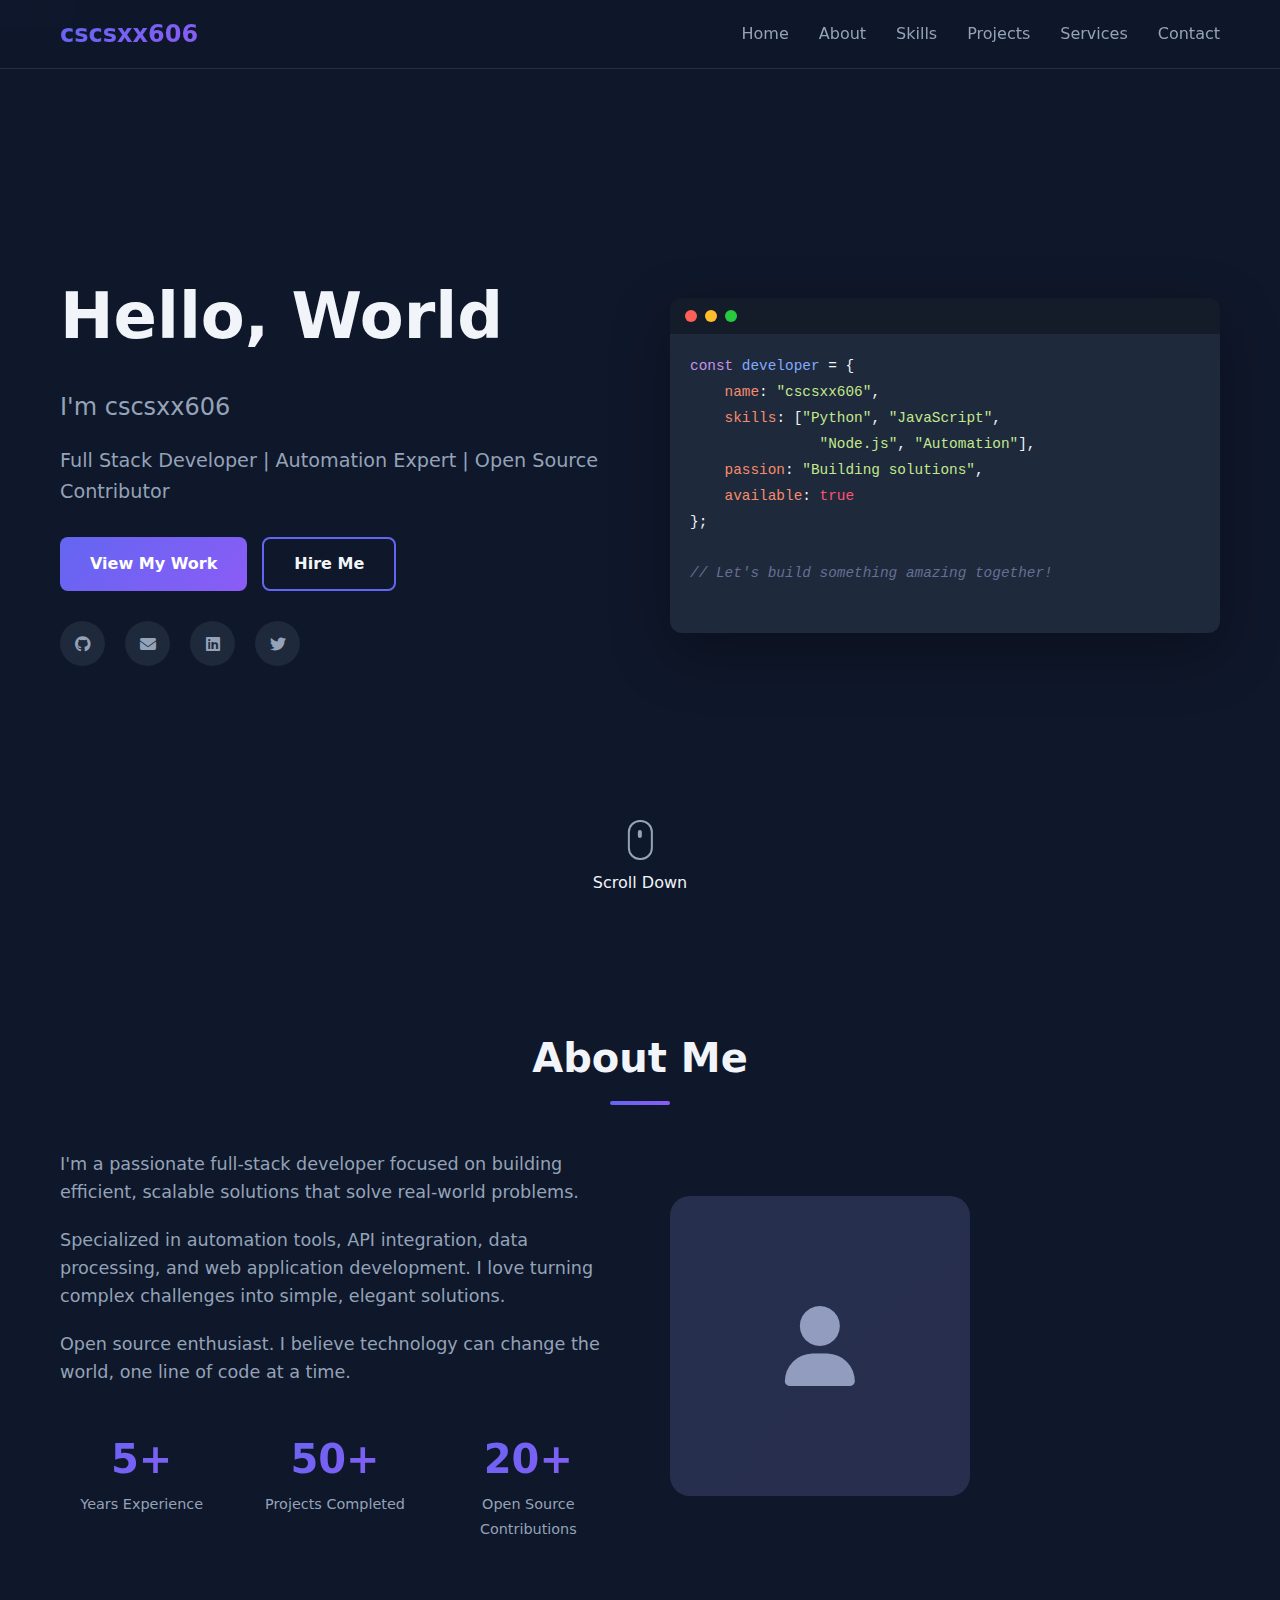
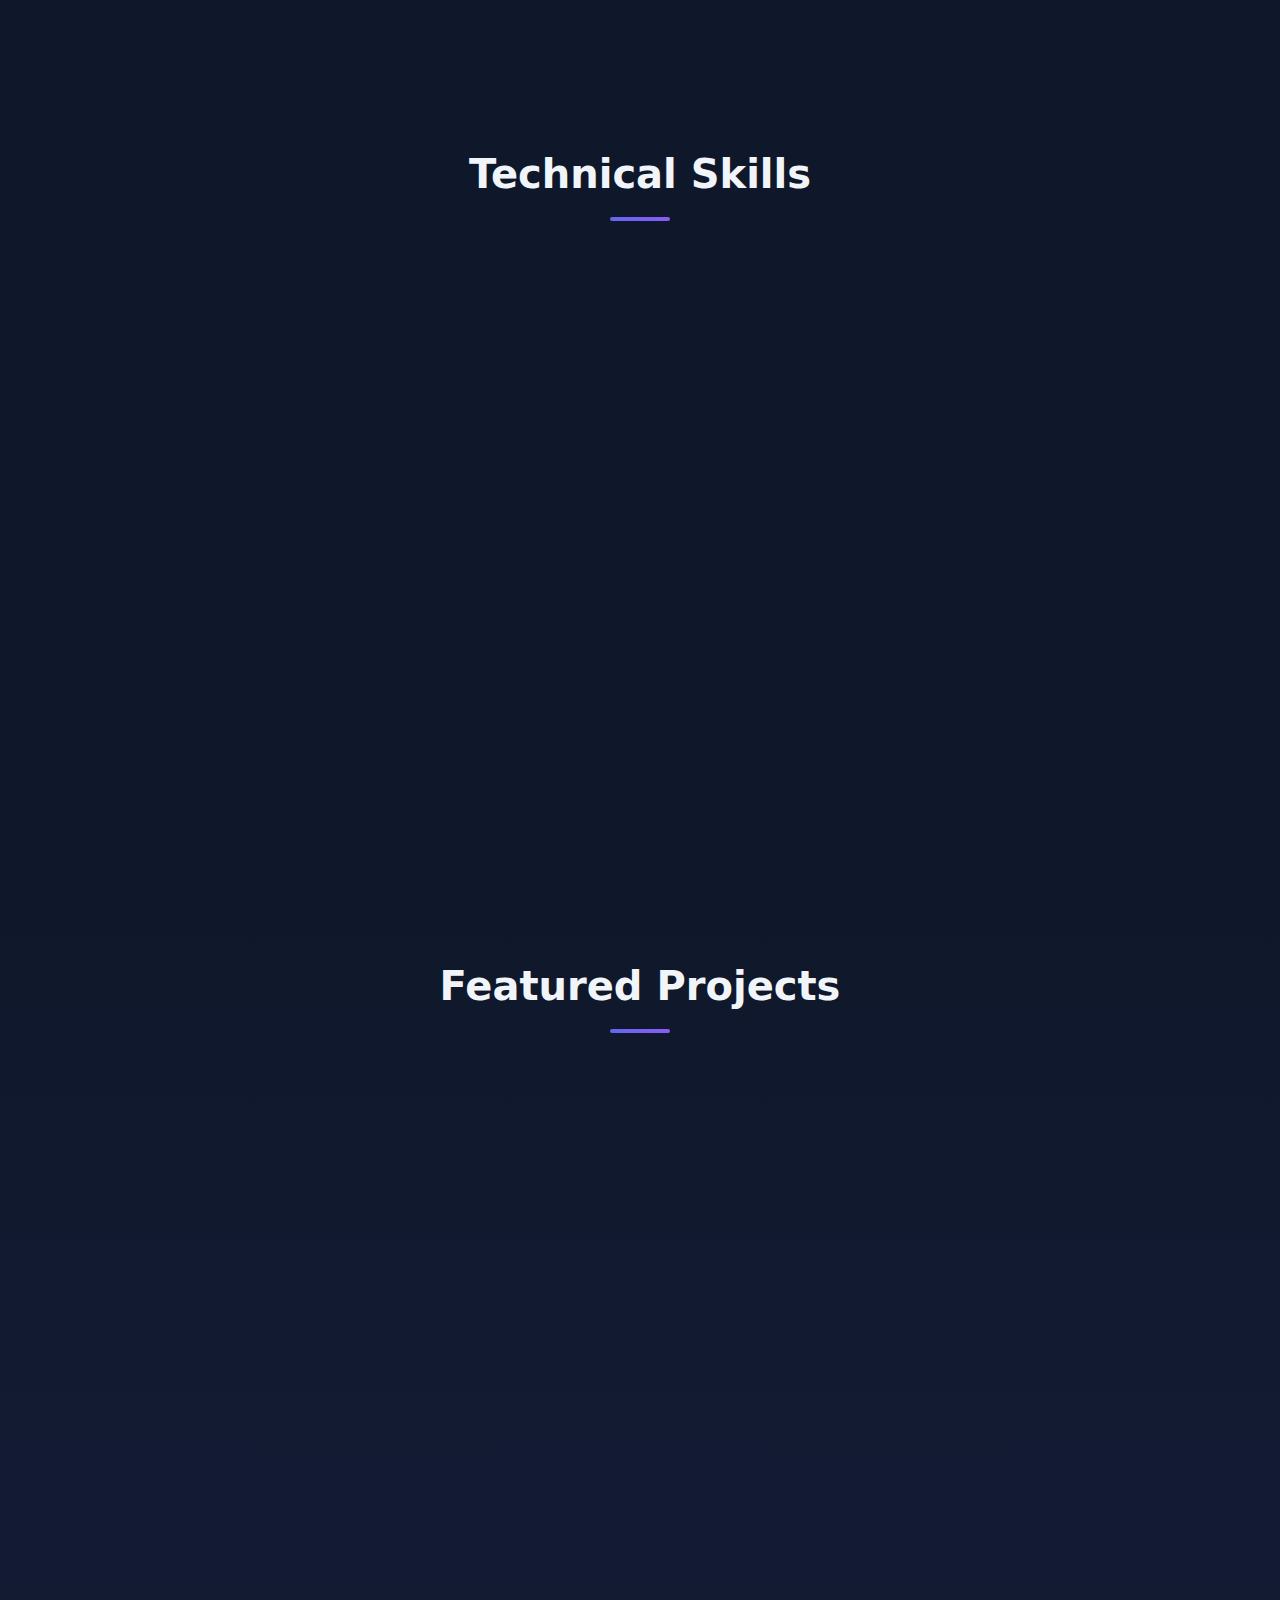
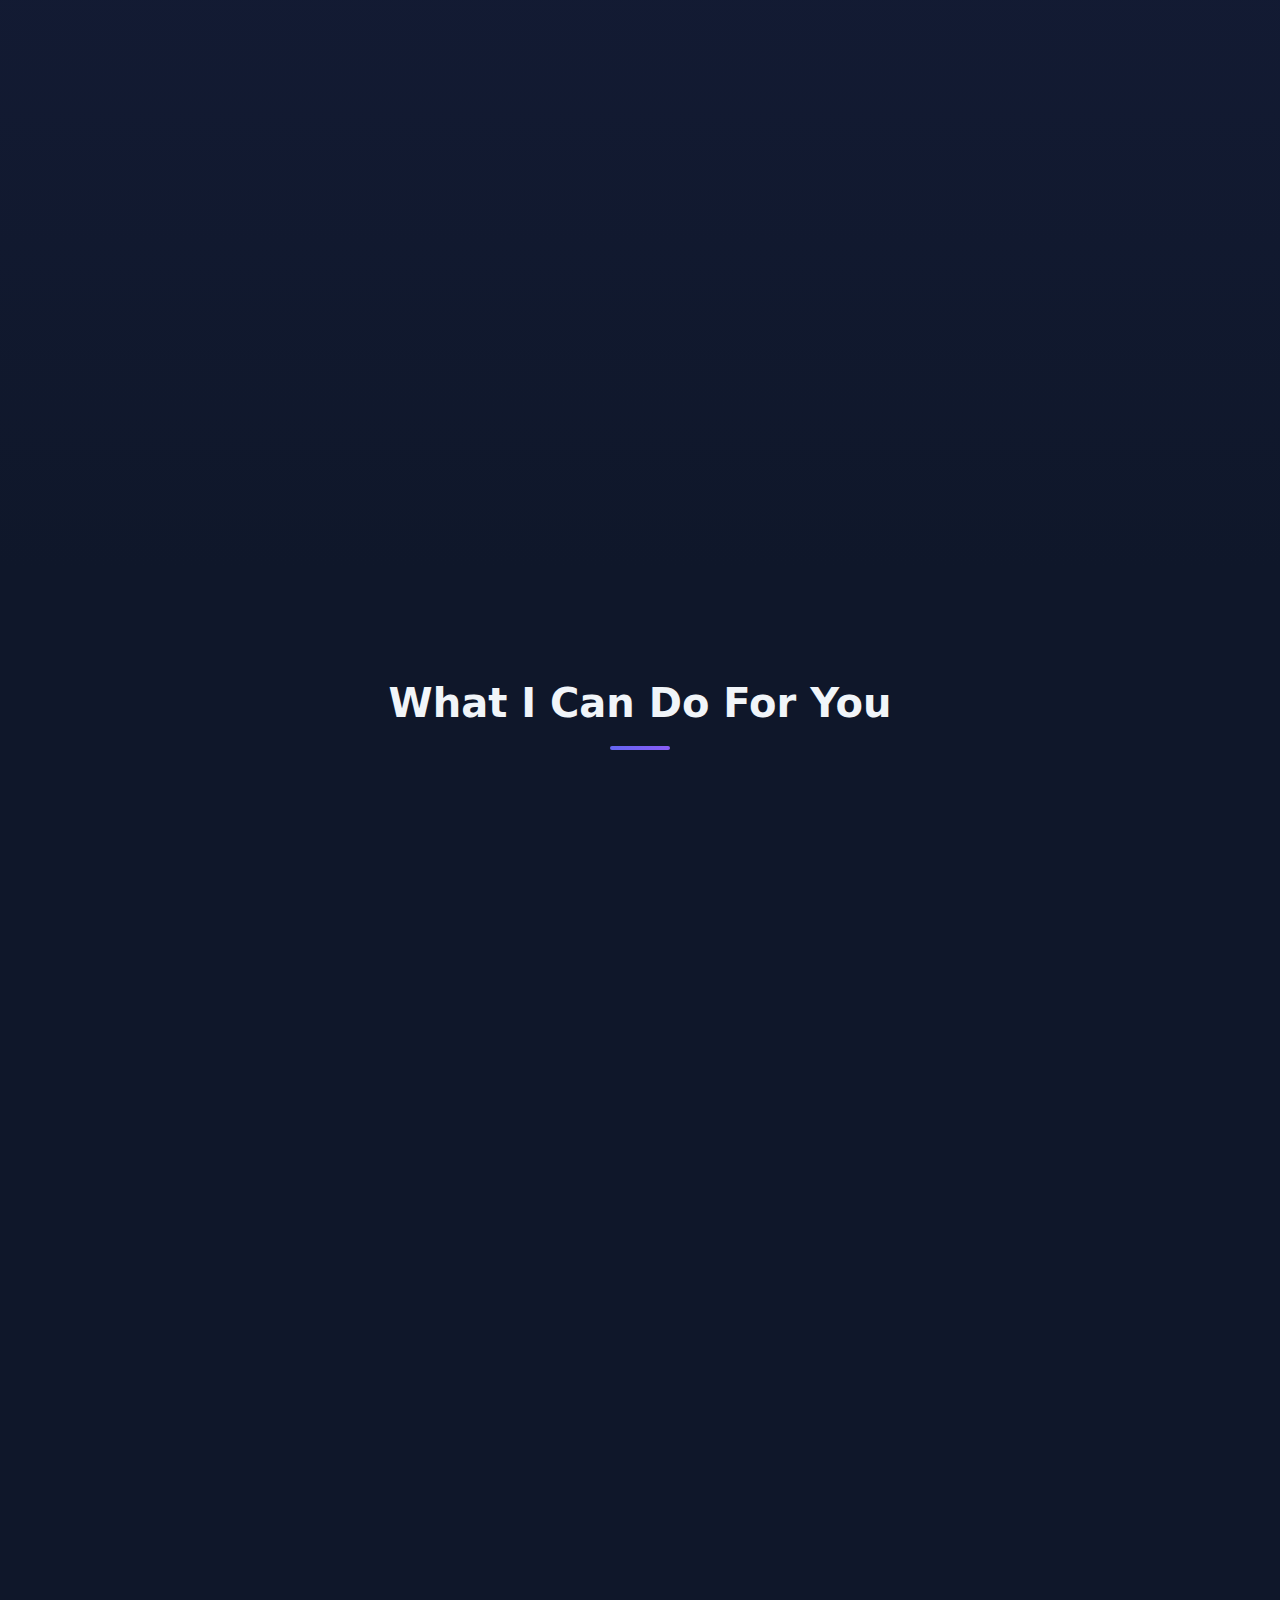
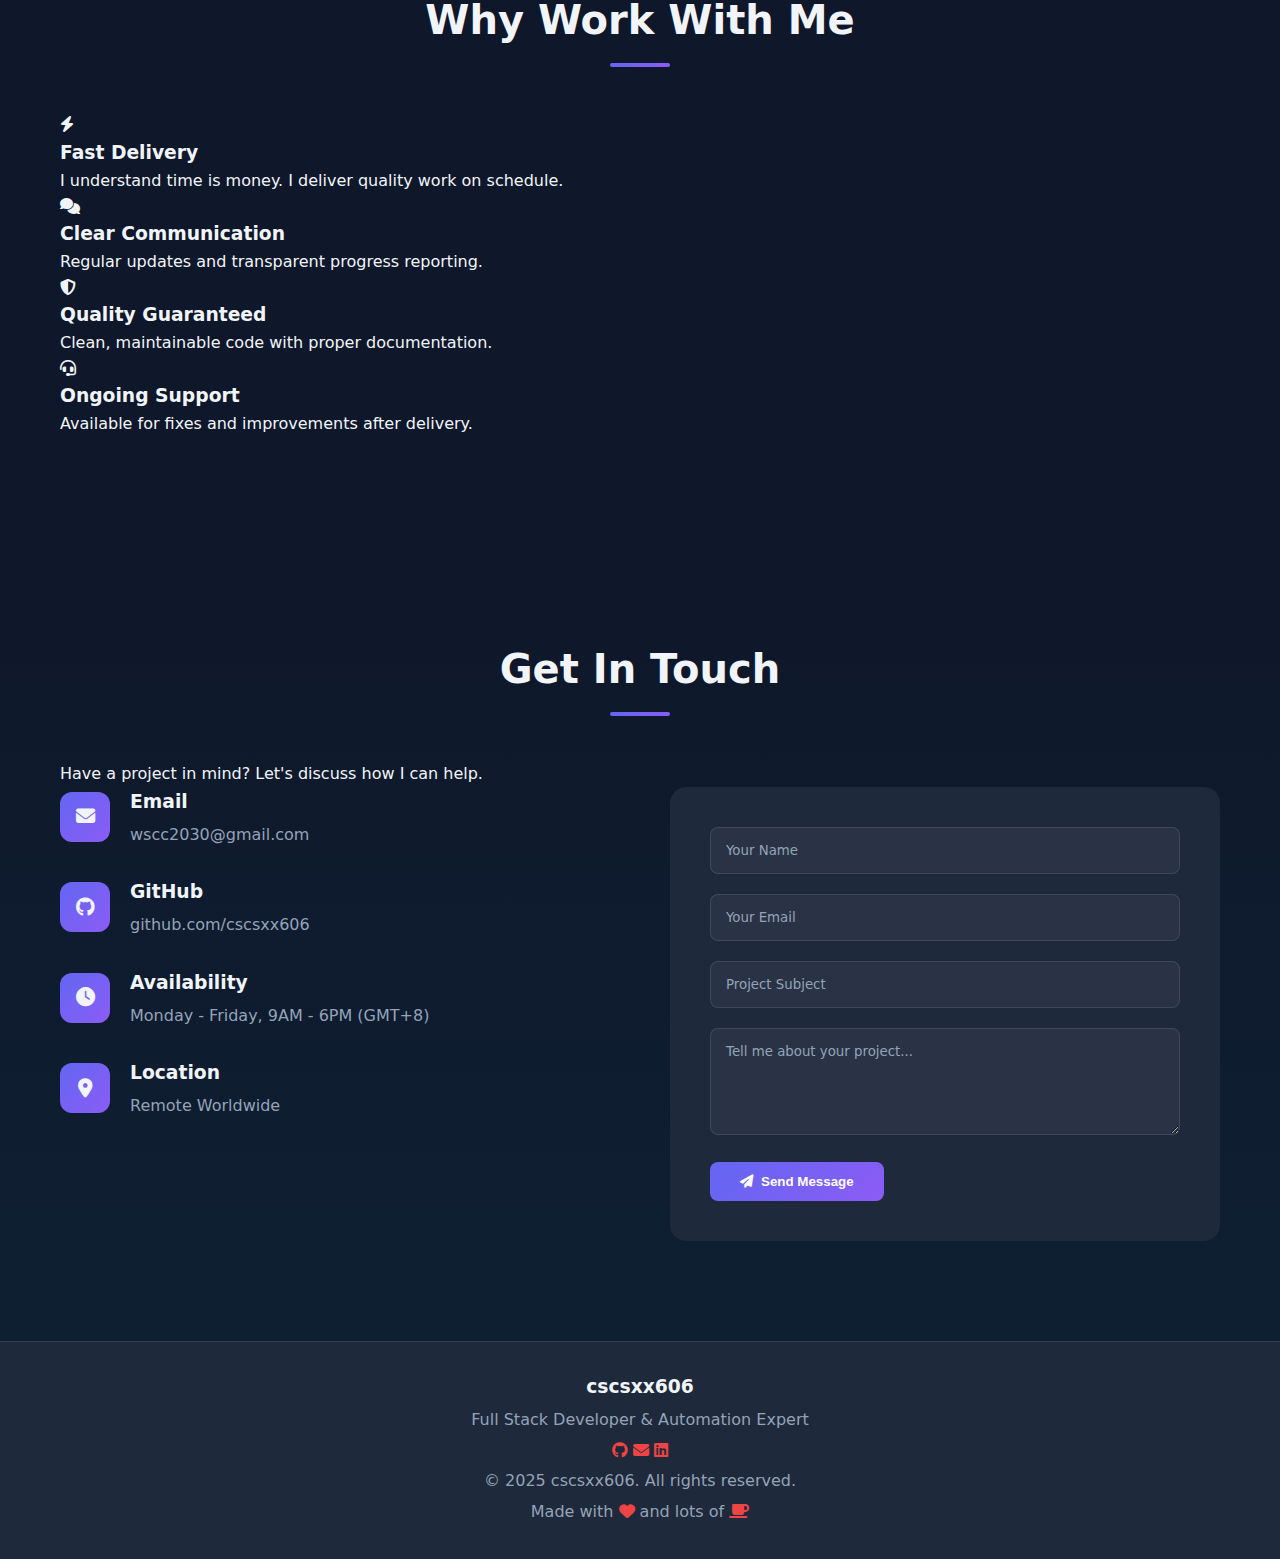
<file: index-en.html>
<!DOCTYPE html>
<html lang="en">
<head>
    <meta charset="UTF-8">
    <meta name="viewport" content="width=device-width, initial-scale=1.0">
    <title>cscsxx606 | Full Stack Developer</title>
    <link rel="stylesheet" href="style.css">
    <link rel="stylesheet" href="https://cdnjs.cloudflare.com/ajax/libs/font-awesome/6.4.0/css/all.min.css">
    <link href="https://fonts.googleapis.com/css2?family=Inter:wght@300;400;500;600;700&display=swap" rel="stylesheet">
</head>
<body>
    <!-- Language Switcher -->
    <div class="lang-switcher">
        <a href="index.html" class="lang-btn">中文</a>
        <span class="lang-divider">|</span>
        <a href="index-en.html" class="lang-btn active">EN</a>
    </div>

    <!-- Navigation -->
    <nav class="navbar">
        <div class="container">
            <div class="logo">cscsxx606</div>
            <ul class="nav-links">
                <li><a href="#home">Home</a></li>
                <li><a href="#about">About</a></li>
                <li><a href="#skills">Skills</a></li>
                <li><a href="#projects">Projects</a></li>
                <li><a href="#services">Services</a></li>
                <li><a href="#contact">Contact</a></li>
            </ul>
            <div class="hamburger">
                <span></span>
                <span></span>
                <span></span>
            </div>
        </div>
    </nav>

    <!-- Hero Section -->
    <section id="home" class="hero">
        <div class="container">
            <div class="hero-content">
                <h1 class="glitch" data-text="Hello, World">Hello, World</h1>
                <p class="subtitle">I'm <span class="highlight">cscsxx606</span></p>
                <p class="description">Full Stack Developer | Automation Expert | Open Source Contributor</p>
                <div class="hero-buttons">
                    <a href="#projects" class="btn btn-primary">View My Work</a>
                    <a href="#contact" class="btn btn-secondary">Hire Me</a>
                </div>
                <div class="social-links">
                    <a href="https://github.com/cscsxx606" target="_blank" title="GitHub"><i class="fab fa-github"></i></a>
                    <a href="mailto:wscc2030@gmail.com" title="Email"><i class="fas fa-envelope"></i></a>
                    <a href="#" target="_blank" title="LinkedIn"><i class="fab fa-linkedin"></i></a>
                    <a href="#" target="_blank" title="Twitter"><i class="fab fa-twitter"></i></a>
                </div>
            </div>
            <div class="hero-image">
                <div class="code-window">
                    <div class="window-header">
                        <div class="dot red"></div>
                        <div class="dot yellow"></div>
                        <div class="dot green"></div>
                    </div>
                    <pre class="code-content">
<span class="keyword">const</span> <span class="variable">developer</span> = {
    <span class="property">name</span>: <span class="string">"cscsxx606"</span>,
    <span class="property">skills</span>: [<span class="string">"Python"</span>, <span class="string">"JavaScript"</span>, 
               <span class="string">"Node.js"</span>, <span class="string">"Automation"</span>],
    <span class="property">passion</span>: <span class="string">"Building solutions"</span>,
    <span class="property">available</span>: <span class="boolean">true</span>
};

<span class="comment">// Let's build something amazing together!</span>
                    </pre>
                </div>
            </div>
        </div>
        <div class="scroll-indicator">
            <div class="mouse">
                <div class="wheel"></div>
            </div>
            <p>Scroll Down</p>
        </div>
    </section>

    <!-- About Section -->
    <section id="about" class="about">
        <div class="container">
            <h2 class="section-title">About Me</h2>
            <div class="about-content">
                <div class="about-text">
                    <p>I'm a passionate full-stack developer focused on building efficient, scalable solutions that solve real-world problems.</p>
                    <p>Specialized in automation tools, API integration, data processing, and web application development. I love turning complex challenges into simple, elegant solutions.</p>
                    <p>Open source enthusiast. I believe technology can change the world, one line of code at a time.</p>
                    <div class="stats">
                        <div class="stat-item">
                            <span class="stat-number">5+</span>
                            <span class="stat-label">Years Experience</span>
                        </div>
                        <div class="stat-item">
                            <span class="stat-number">50+</span>
                            <span class="stat-label">Projects Completed</span>
                        </div>
                        <div class="stat-item">
                            <span class="stat-number">20+</span>
                            <span class="stat-label">Open Source Contributions</span>
                        </div>
                    </div>
                </div>
                <div class="about-image">
                    <div class="image-frame">
                        <div class="placeholder-image">
                            <i class="fas fa-user"></i>
                        </div>
                    </div>
                </div>
            </div>
        </div>
    </section>

    <!-- Skills Section -->
    <section id="skills" class="skills">
        <div class="container">
            <h2 class="section-title">Technical Skills</h2>
            <div class="skills-grid">
                <div class="skill-card">
                    <i class="fab fa-python"></i>
                    <h3>Python</h3>
                    <p>Web scraping, automation, data analysis, API development</p>
                    <div class="skill-level">
                        <div class="skill-bar" style="width: 95%"></div>
                    </div>
                </div>
                <div class="skill-card">
                    <i class="fab fa-js"></i>
                    <h3>JavaScript/Node.js</h3>
                    <p>Backend development, tool scripting, automation</p>
                    <div class="skill-level">
                        <div class="skill-bar" style="width: 90%"></div>
                    </div>
                </div>
                <div class="skill-card">
                    <i class="fas fa-database"></i>
                    <h3>Databases</h3>
                    <p>MySQL, MongoDB, Redis, data modeling</p>
                    <div class="skill-level">
                        <div class="skill-bar" style="width: 85%"></div>
                    </div>
                </div>
                <div class="skill-card">
                    <i class="fab fa-docker"></i>
                    <h3>DevOps</h3>
                    <p>Docker, CI/CD, Linux, cloud deployment</p>
                    <div class="skill-level">
                        <div class="skill-bar" style="width: 80%"></div>
                    </div>
                </div>
                <div class="skill-card">
                    <i class="fas fa-robot"></i>
                    <h3>Automation</h3>
                    <p>Web scraping, RPA, scheduled tasks, bots</p>
                    <div class="skill-level">
                        <div class="skill-bar" style="width: 95%"></div>
                    </div>
                </div>
                <div class="skill-card">
                    <i class="fab fa-git-alt"></i>
                    <h3>Version Control</h3>
                    <p>Git, GitHub, collaborative development</p>
                    <div class="skill-level">
                        <div class="skill-bar" style="width: 90%"></div>
                    </div>
                </div>
            </div>
        </div>
    </section>

    <!-- Projects Section -->
    <section id="projects" class="projects">
        <div class="container">
            <h2 class="section-title">Featured Projects</h2>
            <div class="projects-grid">
                <div class="project-card">
                    <div class="project-image">
                        <div class="project-icon"><i class="fas fa-search"></i></div>
                    </div>
                    <div class="project-content">
                        <h3>Baidu Search API</h3>
                        <p>Python wrapper for Baidu search API supporting web, image, news, and video search with retry mechanism and logging.</p>
                        <div class="project-tags">
                            <span class="tag">Python</span>
                            <span class="tag">API</span>
                            <span class="tag">Web Scraping</span>
                        </div>
                        <div class="project-links">
                            <a href="https://github.com/cscsxx606/baidu-search-api" target="_blank" class="btn btn-small">
                                <i class="fab fa-github"></i> Source
                            </a>
                            <a href="#" class="btn btn-small btn-secondary">
                                <i class="fas fa-external-link-alt"></i> Demo
                            </a>
                        </div>
                    </div>
                </div>

                <div class="project-card">
                    <div class="project-image">
                        <div class="project-icon"><i class="fas fa-newspaper"></i></div>
                    </div>
                    <div class="project-content">
                        <h3>Financial News Aggregator</h3>
                        <p>Automated financial news collection and push system with multi-source support, smart deduplication, and auto-summarization.</p>
                        <div class="project-tags">
                            <span class="tag">Node.js</span>
                            <span class="tag">Automation</span>
                            <span class="tag">Messaging</span>
                        </div>
                        <div class="project-links">
                            <a href="#" class="btn btn-small">
                                <i class="fab fa-github"></i> Source
                            </a>
                        </div>
                    </div>
                </div>

                <div class="project-card">
                    <div class="project-image">
                        <div class="project-icon"><i class="fas fa-robot"></i></div>
                    </div>
                    <div class="project-content">
                        <h3>AI Assistant System</h3>
                        <p>Intelligent assistant based on OpenClaw, integrating multi-platform messaging, task automation, and knowledge base management.</p>
                        <div class="project-tags">
                            <span class="tag">AI</span>
                            <span class="tag">Automation</span>
                            <span class="tag">Integration</span>
                        </div>
                        <div class="project-links">
                            <a href="#" class="btn btn-small">
                                <i class="fab fa-github"></i> Source
                            </a>
                        </div>
                    </div>
                </div>

                <div class="project-card">
                    <div class="project-image">
                        <div class="project-icon"><i class="fas fa-shield-alt"></i></div>
                    </div>
                    <div class="project-content">
                        <h3>SSL Certificate Monitor</h3>
                        <p>Automated SSL certificate expiration monitoring tool with batch checking and expiration alerts.</p>
                        <div class="project-tags">
                            <span class="tag">Python</span>
                            <span class="tag">Security</span>
                            <span class="tag">Monitoring</span>
                        </div>
                        <div class="project-links">
                            <a href="#" class="btn btn-small">
                                <i class="fab fa-github"></i> Source
                            </a>
                        </div>
                    </div>
                </div>
            </div>
        </div>
    </section>

    <!-- Services Section -->
    <section id="services" class="services">
        <div class="container">
            <h2 class="section-title">What I Can Do For You</h2>
            <div class="services-grid">
                <div class="service-card">
                    <i class="fas fa-code"></i>
                    <h3>Custom Development</h3>
                    <p>Build custom tools, scripts, and APIs tailored to your specific needs</p>
                </div>
                <div class="service-card">
                    <i class="fas fa-bug"></i>
                    <h3>Bug Fixing</h3>
                    <p>Quickly identify and resolve code issues in your projects</p>
                </div>
                <div class="service-card">
                    <i class="fas fa-cogs"></i>
                    <h3>Automation</h3>
                    <p>Automate workflows and repetitive tasks to boost productivity</p>
                </div>
                <div class="service-card">
                    <i class="fas fa-database"></i>
                    <h3>Data Processing</h3>
                    <p>Web scraping, data cleaning, analysis, and visualization</p>
                </div>
                <div class="service-card">
                    <i class="fas fa-plug"></i>
                    <h3>API Integration</h3>
                    <p>Connect and integrate third-party APIs into your systems</p>
                </div>
                <div class="service-card">
                    <i class="fas fa-tools"></i>
                    <h3>DevOps</h3>
                    <p>Docker containerization, CI/CD pipelines, deployment</p>
                </div>
            </div>
        </div>
    </section>

    <!-- Why Hire Me Section -->
    <section id="why-me" class="why-me">
        <div class="container">
            <h2 class="section-title">Why Work With Me</h2>
            <div class="features-grid">
                <div class="feature-item">
                    <i class="fas fa-bolt"></i>
                    <h3>Fast Delivery</h3>
                    <p>I understand time is money. I deliver quality work on schedule.</p>
                </div>
                <div class="feature-item">
                    <i class="fas fa-comments"></i>
                    <h3>Clear Communication</h3>
                    <p>Regular updates and transparent progress reporting.</p>
                </div>
                <div class="feature-item">
                    <i class="fas fa-shield-alt"></i>
                    <h3>Quality Guaranteed</h3>
                    <p>Clean, maintainable code with proper documentation.</p>
                </div>
                <div class="feature-item">
                    <i class="fas fa-headset"></i>
                    <h3>Ongoing Support</h3>
                    <p>Available for fixes and improvements after delivery.</p>
                </div>
            </div>
        </div>
    </section>

    <!-- Contact Section -->
    <section id="contact" class="contact">
        <div class="container">
            <h2 class="section-title">Get In Touch</h2>
            <p class="section-subtitle">Have a project in mind? Let's discuss how I can help.</p>
            <div class="contact-content">
                <div class="contact-info">
                    <div class="contact-item">
                        <i class="fas fa-envelope"></i>
                        <div>
                            <h3>Email</h3>
                            <p>wscc2030@gmail.com</p>
                        </div>
                    </div>
                    <div class="contact-item">
                        <i class="fab fa-github"></i>
                        <div>
                            <h3>GitHub</h3>
                            <p>github.com/cscsxx606</p>
                        </div>
                    </div>
                    <div class="contact-item">
                        <i class="fas fa-clock"></i>
                        <div>
                            <h3>Availability</h3>
                            <p>Monday - Friday, 9AM - 6PM (GMT+8)</p>
                        </div>
                    </div>
                    <div class="contact-item">
                        <i class="fas fa-map-marker-alt"></i>
                        <div>
                            <h3>Location</h3>
                            <p>Remote Worldwide</p>
                        </div>
                    </div>
                </div>
                <form class="contact-form" action="mailto:wscc2030@gmail.com" method="post" enctype="text/plain">
                    <input type="text" name="name" placeholder="Your Name" required>
                    <input type="email" name="email" placeholder="Your Email" required>
                    <input type="text" name="subject" placeholder="Project Subject" required>
                    <textarea name="message" placeholder="Tell me about your project..." rows="5" required></textarea>
                    <button type="submit" class="btn btn-primary">
                        <i class="fas fa-paper-plane"></i> Send Message
                    </button>
                </form>
            </div>
        </div>
    </section>

    <!-- Footer -->
    <footer class="footer">
        <div class="container">
            <div class="footer-content">
                <div class="footer-brand">
                    <h3>cscsxx606</h3>
                    <p>Full Stack Developer & Automation Expert</p>
                </div>
                <div class="footer-links">
                    <a href="https://github.com/cscsxx606" target="_blank"><i class="fab fa-github"></i></a>
                    <a href="mailto:wscc2030@gmail.com"><i class="fas fa-envelope"></i></a>
                    <a href="#" target="_blank"><i class="fab fa-linkedin"></i></a>
                </div>
            </div>
            <div class="footer-bottom">
                <p>&copy; 2025 cscsxx606. All rights reserved.</p>
                <p>Made with <i class="fas fa-heart"></i> and lots of <i class="fas fa-coffee"></i></p>
            </div>
        </div>
    </footer>

    <script src="script.js"></script>
</body>
</html>
</file>
<file: style.css>
/* 基础样式 */
:root {
    --primary-color: #6366f1;
    --secondary-color: #8b5cf6;
    --accent-color: #06b6d4;
    --bg-dark: #0f172a;
    --bg-card: #1e293b;
    --text-primary: #f1f5f9;
    --text-secondary: #94a3b8;
    --gradient: linear-gradient(135deg, var(--primary-color), var(--secondary-color));
}

* {
    margin: 0;
    padding: 0;
    box-sizing: border-box;
}

html {
    scroll-behavior: smooth;
}

body {
    font-family: 'Segoe UI', system-ui, -apple-system, sans-serif;
    background-color: var(--bg-dark);
    color: var(--text-primary);
    line-height: 1.6;
}

.container {
    max-width: 1200px;
    margin: 0 auto;
    padding: 0 20px;
}

/* 导航 */
.navbar {
    position: fixed;
    top: 0;
    left: 0;
    right: 0;
    background: rgba(15, 23, 42, 0.95);
    backdrop-filter: blur(10px);
    z-index: 1000;
    padding: 15px 0;
    border-bottom: 1px solid rgba(255, 255, 255, 0.1);
}

.navbar .container {
    display: flex;
    justify-content: space-between;
    align-items: center;
}

.logo {
    font-size: 1.5rem;
    font-weight: bold;
    background: var(--gradient);
    -webkit-background-clip: text;
    -webkit-text-fill-color: transparent;
    background-clip: text;
}

.nav-links {
    display: flex;
    list-style: none;
    gap: 30px;
}

.nav-links a {
    color: var(--text-secondary);
    text-decoration: none;
    font-weight: 500;
    transition: color 0.3s;
    position: relative;
}

.nav-links a:hover {
    color: var(--text-primary);
}

.nav-links a::after {
    content: '';
    position: absolute;
    bottom: -5px;
    left: 0;
    width: 0;
    height: 2px;
    background: var(--gradient);
    transition: width 0.3s;
}

.nav-links a:hover::after {
    width: 100%;
}

.hamburger {
    display: none;
    flex-direction: column;
    gap: 5px;
    cursor: pointer;
}

.hamburger span {
    width: 25px;
    height: 2px;
    background: var(--text-primary);
    transition: 0.3s;
}

/* Hero 区域 */
.hero {
    min-height: 100vh;
    display: flex;
    align-items: center;
    position: relative;
    padding-top: 80px;
}

.hero .container {
    display: grid;
    grid-template-columns: 1fr 1fr;
    gap: 60px;
    align-items: center;
}

.glitch {
    font-size: 4rem;
    font-weight: bold;
    position: relative;
    animation: glitch 2s infinite;
}

@keyframes glitch {
    0%, 100% { text-shadow: 2px 0 #ff0000, -2px 0 #00ff00; }
    25% { text-shadow: -2px 0 #ff0000, 2px 0 #00ff00; }
    50% { text-shadow: 2px 0 #00ff00, -2px 0 #ff0000; }
    75% { text-shadow: -2px 0 #00ff00, 2px 0 #ff0000; }
}

.subtitle {
    font-size: 1.5rem;
    color: var(--text-secondary);
    margin: 20px 0;
}

.highlight {
    background: var(--gradient);
    -webkit-background-clip: text;
    -webkit-text-fill-color: transparent;
    background-clip: text;
}

.description {
    font-size: 1.2rem;
    color: var(--text-secondary);
    margin-bottom: 30px;
}

.hero-buttons {
    display: flex;
    gap: 15px;
    margin-bottom: 30px;
}

.btn {
    padding: 12px 30px;
    border-radius: 8px;
    text-decoration: none;
    font-weight: 600;
    transition: all 0.3s;
    border: none;
    cursor: pointer;
    display: inline-flex;
    align-items: center;
    gap: 8px;
}

.btn-primary {
    background: var(--gradient);
    color: white;
}

.btn-primary:hover {
    transform: translateY(-2px);
    box-shadow: 0 10px 30px rgba(99, 102, 241, 0.3);
}

.btn-secondary {
    background: transparent;
    color: var(--text-primary);
    border: 2px solid var(--primary-color);
}

.btn-secondary:hover {
    background: var(--primary-color);
}

.btn-small {
    padding: 8px 16px;
    font-size: 0.9rem;
}

.social-links {
    display: flex;
    gap: 20px;
}

.social-links a {
    width: 45px;
    height: 45px;
    border-radius: 50%;
    background: var(--bg-card);
    display: flex;
    align-items: center;
    justify-content: center;
    color: var(--text-secondary);
    text-decoration: none;
    transition: all 0.3s;
}

.social-links a:hover {
    background: var(--gradient);
    color: white;
    transform: translateY(-3px);
}

/* 代码窗口 */
.code-window {
    background: var(--bg-card);
    border-radius: 12px;
    overflow: hidden;
    box-shadow: 0 20px 60px rgba(0, 0, 0, 0.3);
}

.window-header {
    background: rgba(0, 0, 0, 0.3);
    padding: 12px 15px;
    display: flex;
    gap: 8px;
}

.dot {
    width: 12px;
    height: 12px;
    border-radius: 50%;
}

.dot.red { background: #ff5f56; }
.dot.yellow { background: #ffbd2e; }
.dot.green { background: #27c93f; }

.code-content {
    padding: 20px;
    font-family: 'Fira Code', 'Consolas', monospace;
    font-size: 0.9rem;
    line-height: 1.8;
    overflow-x: auto;
}

.keyword { color: #c792ea; }
.variable { color: #82aaff; }
.property { color: #f78c6c; }
.string { color: #c3e88d; }
.boolean { color: #ff5370; }
.comment { color: #676e95; font-style: italic; }

/* 滚动指示器 */
.scroll-indicator {
    position: absolute;
    bottom: 30px;
    left: 50%;
    transform: translateX(-50%);
    text-align: center;
}

.mouse {
    width: 25px;
    height: 40px;
    border: 2px solid var(--text-secondary);
    border-radius: 12px;
    margin: 0 auto 10px;
    position: relative;
}

.wheel {
    width: 4px;
    height: 8px;
    background: var(--text-secondary);
    border-radius: 2px;
    position: absolute;
    top: 8px;
    left: 50%;
    transform: translateX(-50%);
    animation: scroll 1.5s infinite;
}

@keyframes scroll {
    0% { opacity: 1; top: 8px; }
    100% { opacity: 0; top: 20px; }
}

/* 通用区域样式 */
section {
    padding: 100px 0;
}

.section-title {
    font-size: 2.5rem;
    text-align: center;
    margin-bottom: 60px;
    position: relative;
}

.section-title::after {
    content: '';
    position: absolute;
    bottom: -15px;
    left: 50%;
    transform: translateX(-50%);
    width: 60px;
    height: 4px;
    background: var(--gradient);
    border-radius: 2px;
}

/* 关于我 */
.about-content {
    display: grid;
    grid-template-columns: 1fr 1fr;
    gap: 60px;
    align-items: center;
}

.about-text p {
    color: var(--text-secondary);
    margin-bottom: 20px;
    font-size: 1.1rem;
}

.stats {
    display: grid;
    grid-template-columns: repeat(3, 1fr);
    gap: 30px;
    margin-top: 40px;
}

.stat-item {
    text-align: center;
}

.stat-number {
    display: block;
    font-size: 2.5rem;
    font-weight: bold;
    background: var(--gradient);
    -webkit-background-clip: text;
    -webkit-text-fill-color: transparent;
    background-clip: text;
}

.stat-label {
    color: var(--text-secondary);
    font-size: 0.9rem;
}

.image-frame {
    position: relative;
}

.placeholder-image {
    width: 300px;
    height: 300px;
    background: var(--bg-card);
    border-radius: 20px;
    display: flex;
    align-items: center;
    justify-content: center;
    font-size: 5rem;
    color: var(--text-secondary);
    position: relative;
    overflow: hidden;
}

.placeholder-image::before {
    content: '';
    position: absolute;
    top: -50%;
    left: -50%;
    width: 200%;
    height: 200%;
    background: var(--gradient);
    opacity: 0.1;
    animation: rotate 10s linear infinite;
}

@keyframes rotate {
    0% { transform: rotate(0deg); }
    100% { transform: rotate(360deg); }
}

/* 技能 */
.skills-grid {
    display: grid;
    grid-template-columns: repeat(auto-fit, minmax(300px, 1fr));
    gap: 30px;
}

.skill-card {
    background: var(--bg-card);
    padding: 30px;
    border-radius: 16px;
    transition: all 0.3s;
    border: 1px solid rgba(255, 255, 255, 0.1);
}

.skill-card:hover {
    transform: translateY(-5px);
    border-color: var(--primary-color);
    box-shadow: 0 20px 40px rgba(99, 102, 241, 0.2);
}

.skill-card i {
    font-size: 2.5rem;
    background: var(--gradient);
    -webkit-background-clip: text;
    -webkit-text-fill-color: transparent;
    background-clip: text;
    margin-bottom: 15px;
}

.skill-card h3 {
    margin-bottom: 10px;
}

.skill-card p {
    color: var(--text-secondary);
    margin-bottom: 15px;
}

.skill-level {
    height: 6px;
    background: rgba(255, 255, 255, 0.1);
    border-radius: 3px;
    overflow: hidden;
}

.skill-bar {
    height: 100%;
    background: var(--gradient);
    border-radius: 3px;
    transition: width 1s ease;
}

/* 项目 */
.projects {
    background: linear-gradient(180deg, var(--bg-dark) 0%, rgba(99, 102, 241, 0.05) 50%, var(--bg-dark) 100%);
}

.projects-grid {
    display: grid;
    grid-template-columns: repeat(auto-fit, minmax(300px, 1fr));
    gap: 30px;
}

.project-card {
    background: var(--bg-card);
    border-radius: 16px;
    overflow: hidden;
    transition: all 0.3s;
    border: 1px solid rgba(255, 255, 255, 0.1);
}

.project-card:hover {
    transform: translateY(-10px);
    box-shadow: 0 30px 60px rgba(0, 0, 0, 0.3);
}

.project-image {
    height: 200px;
    background: var(--gradient);
    display: flex;
    align-items: center;
    justify-content: center;
}

.project-icon {
    font-size: 4rem;
    color: white;
}

.project-content {
    padding: 25px;
}

.project-content h3 {
    margin-bottom: 10px;
}

.project-content p {
    color: var(--text-secondary);
    margin-bottom: 15px;
    font-size: 0.95rem;
}

.project-tags {
    display: flex;
    flex-wrap: wrap;
    gap: 8px;
    margin-bottom: 20px;
}

.tag {
    padding: 4px 12px;
    background: rgba(99, 102, 241, 0.2);
    color: var(--primary-color);
    border-radius: 20px;
    font-size: 0.8rem;
}

/* 服务 */
.services-grid {
    display: grid;
    grid-template-columns: repeat(auto-fit, minmax(250px, 1fr));
    gap: 30px;
}

.service-card {
    background: var(--bg-card);
    padding: 40px 30px;
    border-radius: 16px;
    text-align: center;
    transition: all 0.3s;
    border: 1px solid rgba(255, 255, 255, 0.1);
}

.service-card:hover {
    transform: translateY(-5px);
    background: linear-gradient(135deg, rgba(99, 102, 241, 0.1), rgba(139, 92, 246, 0.1));
    border-color: var(--primary-color);
}

.service-card i {
    font-size: 3rem;
    background: var(--gradient);
    -webkit-background-clip: text;
    -webkit-text-fill-color: transparent;
    background-clip: text;
    margin-bottom: 20px;
}

.service-card h3 {
    margin-bottom: 10px;
}

.service-card p {
    color: var(--text-secondary);
}

/* 联系 */
.contact {
    background: linear-gradient(180deg, var(--bg-dark) 0%, rgba(6, 182, 212, 0.05) 100%);
}

.contact-content {
    display: grid;
    grid-template-columns: 1fr 1fr;
    gap: 60px;
}

.contact-item {
    display: flex;
    align-items: center;
    gap: 20px;
    margin-bottom: 30px;
}

.contact-item i {
    width: 50px;
    height: 50px;
    background: var(--gradient);
    border-radius: 12px;
    display: flex;
    align-items: center;
    justify-content: center;
    font-size: 1.2rem;
}

.contact-item h3 {
    margin-bottom: 5px;
}

.contact-item p {
    color: var(--text-secondary);
}

.contact-form {
    background: var(--bg-card);
    padding: 40px;
    border-radius: 16px;
}

.contact-form input,
.contact-form textarea {
    width: 100%;
    padding: 15px;
    margin-bottom: 20px;
    background: rgba(255, 255, 255, 0.05);
    border: 1px solid rgba(255, 255, 255, 0.1);
    border-radius: 8px;
    color: var(--text-primary);
    font-family: inherit;
    transition: all 0.3s;
}

.contact-form input:focus,
.contact-form textarea:focus {
    outline: none;
    border-color: var(--primary-color);
}

.contact-form input::placeholder,
.contact-form textarea::placeholder {
    color: var(--text-secondary);
}

/* 页脚 */
.footer {
    background: var(--bg-card);
    padding: 30px 0;
    text-align: center;
    border-top: 1px solid rgba(255, 255, 255, 0.1);
}

.footer p {
    color: var(--text-secondary);
    margin: 5px 0;
}

.footer i {
    color: #ef4444;
}

/* 响应式 */
@media (max-width: 768px) {
    .nav-links {
        display: none;
    }
    
    .hamburger {
        display: flex;
    }
    
    .hero .container {
        grid-template-columns: 1fr;
        text-align: center;
    }
    
    .hero-content {
        order: 2;
    }
    
    .hero-image {
        order: 1;
    }
    
    .glitch {
        font-size: 2.5rem;
    }
    
    .hero-buttons {
        justify-content: center;
    }
    
    .social-links {
        justify-content: center;
    }
    
    .about-content,
    .contact-content {
        grid-template-columns: 1fr;
    }
    
    .stats {
        grid-template-columns: 1fr;
    }
    
    .placeholder-image {
        width: 250px;
        height: 250px;
        margin: 0 auto;
    }
}

/* 动画 */
@keyframes fadeInUp {
    from {
        opacity: 0;
        transform: translateY(30px);
    }
    to {
        opacity: 1;
        transform: translateY(0);
    }
}

.skill-card,
.project-card,
.service-card {
    animation: fadeInUp 0.6s ease forwards;
}
</file>
